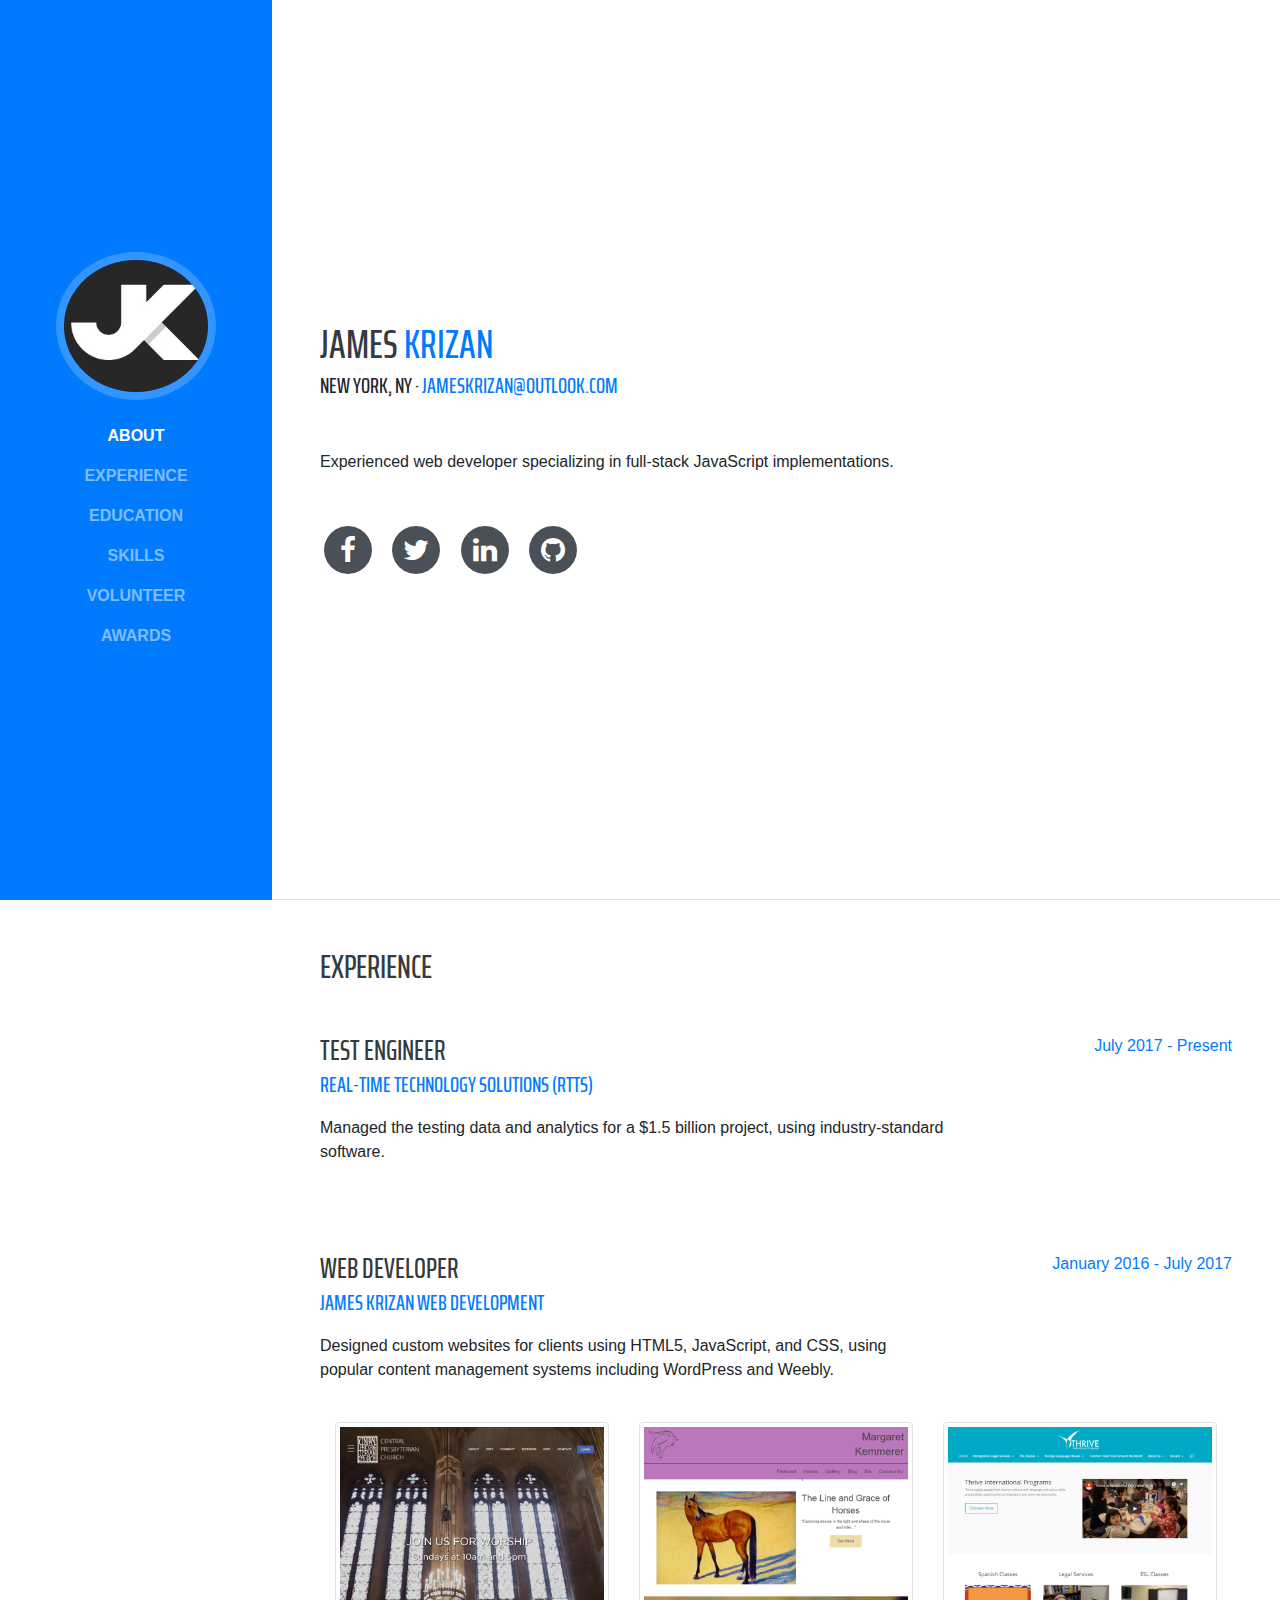
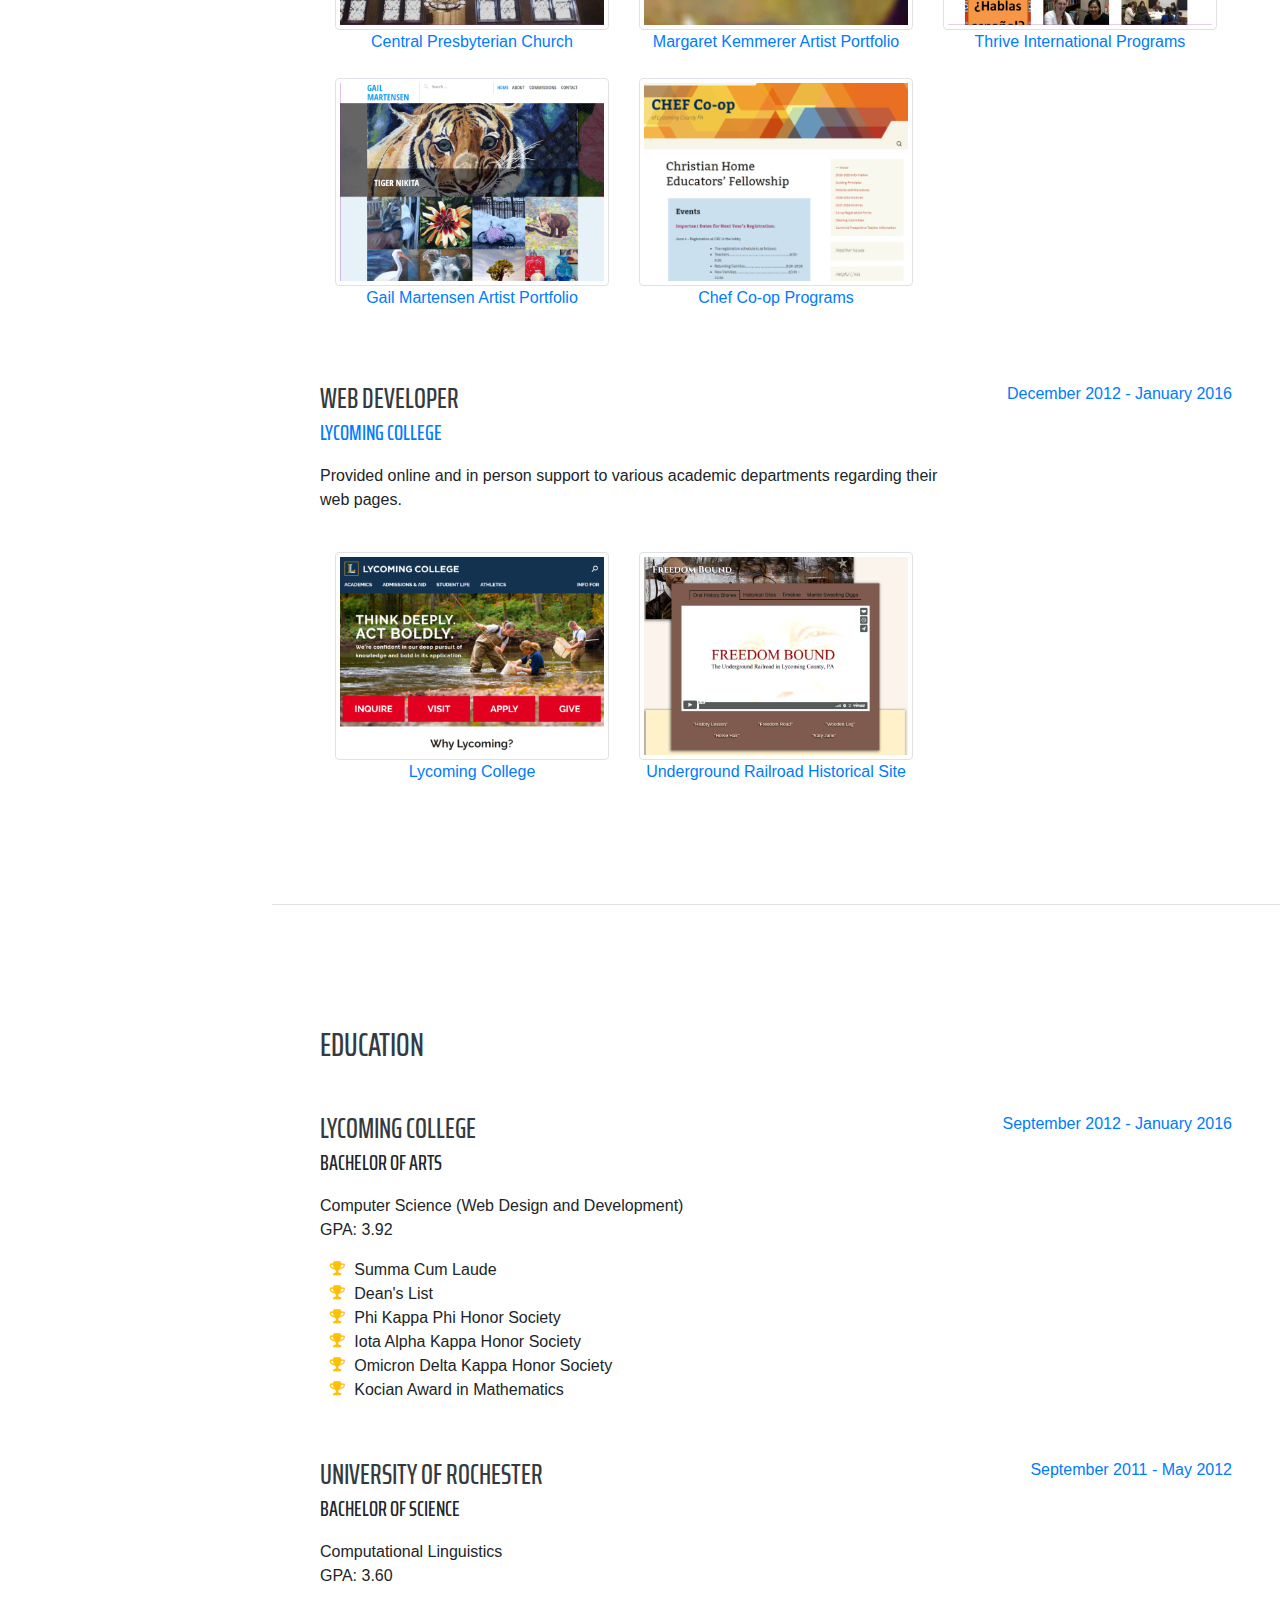
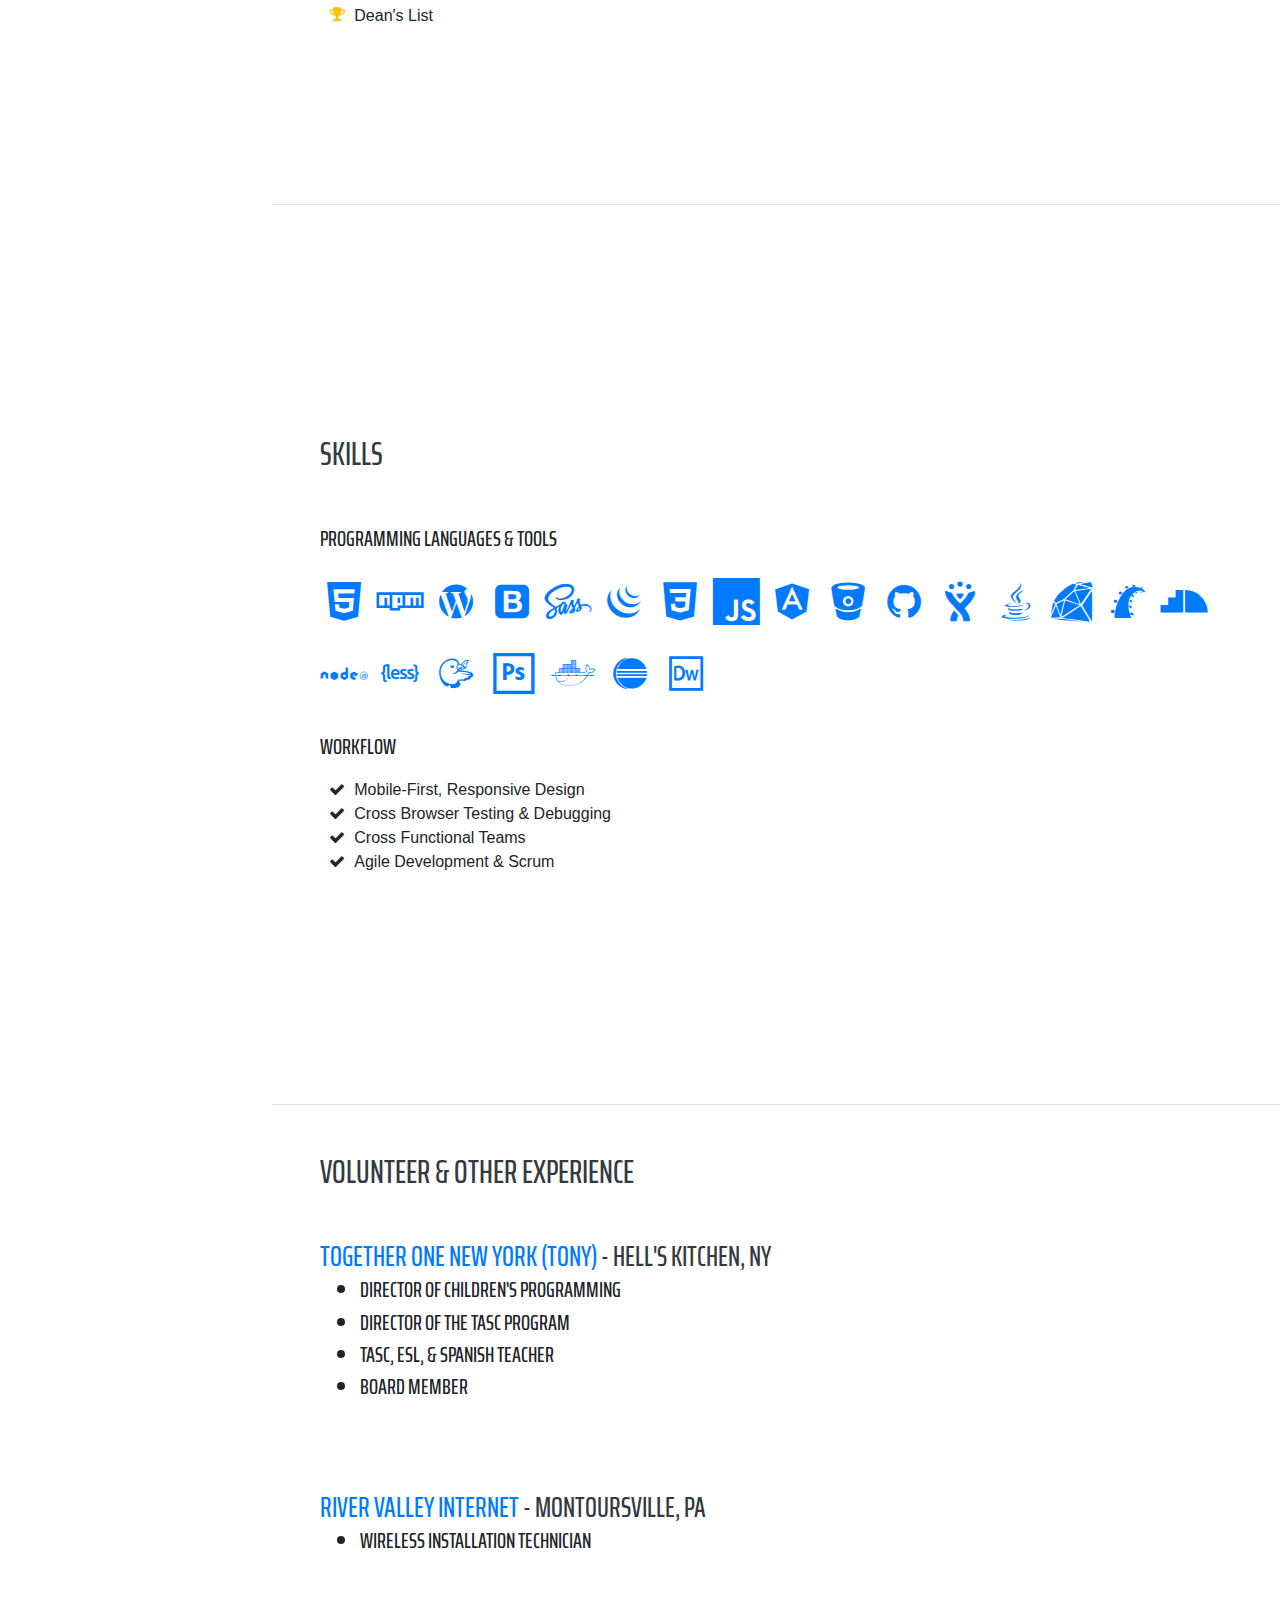
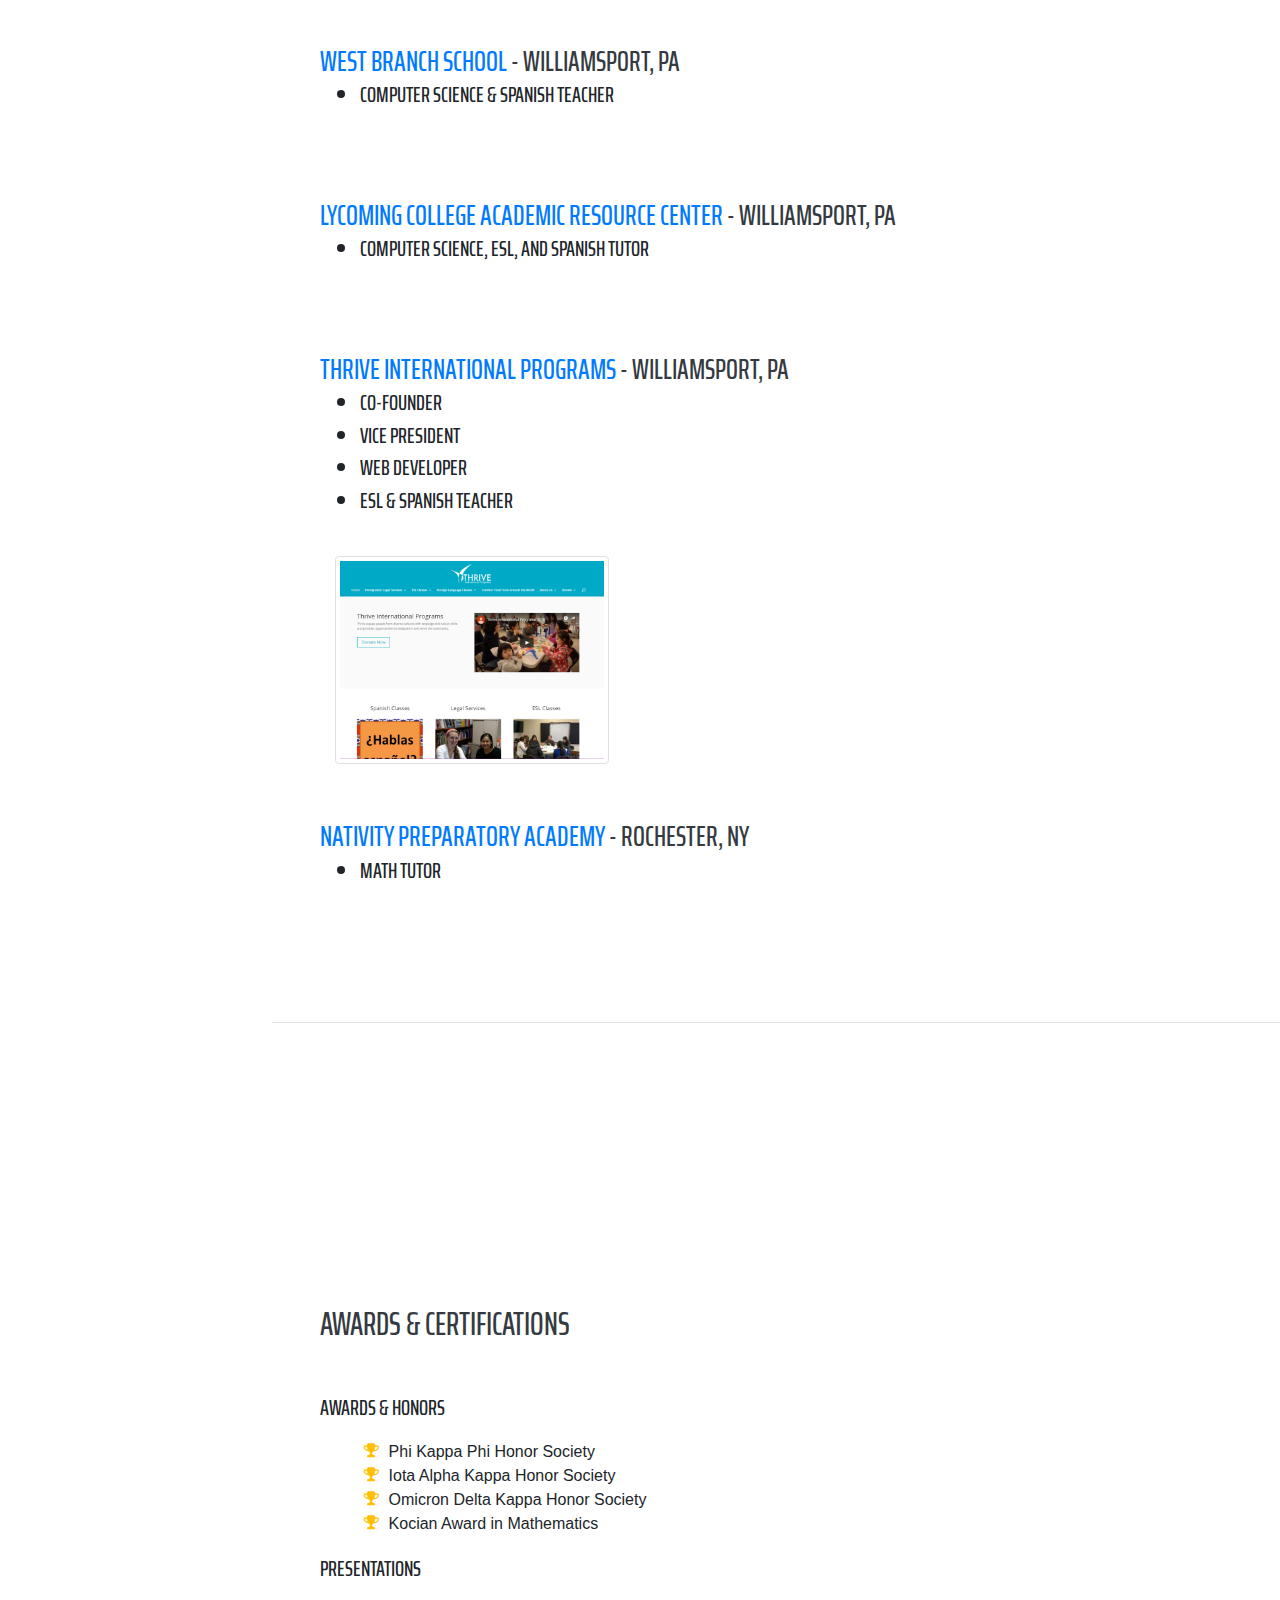
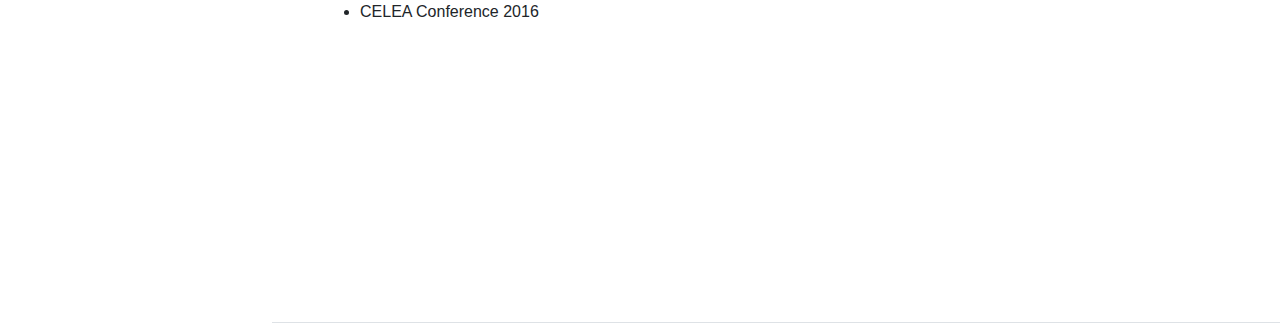
<file: index.html>
<!DOCTYPE html><html><head><meta charset=utf-8><meta name=viewport content="width=device-width,initial-scale=1"><link rel="shortcut icon" href=/static/favicon.ico><title>James Krizan || Full-Stack Web Developer</title><link href="https://fonts.googleapis.com/css?family=Saira+Extra+Condensed:100,200,300,400,500,600,700,800,900" rel=stylesheet><link href="https://fonts.googleapis.com/css?family=Open+Sans:300,300i,400,400i,600,600i,700,700i,800,800i" rel=stylesheet><link href=/static/css/app.5994dd04fe8fa7d2eb0772f18dfd0c9a.css rel=stylesheet></head><body><div id=app></div><script type=text/javascript src=/static/js/manifest.2ae2e69a05c33dfc65f8.js></script><script type=text/javascript src=/static/js/vendor.e0920fb9b944bed82462.js></script><script type=text/javascript src=/static/js/app.12134ea622c0608a4494.js></script></body></html>
</file>
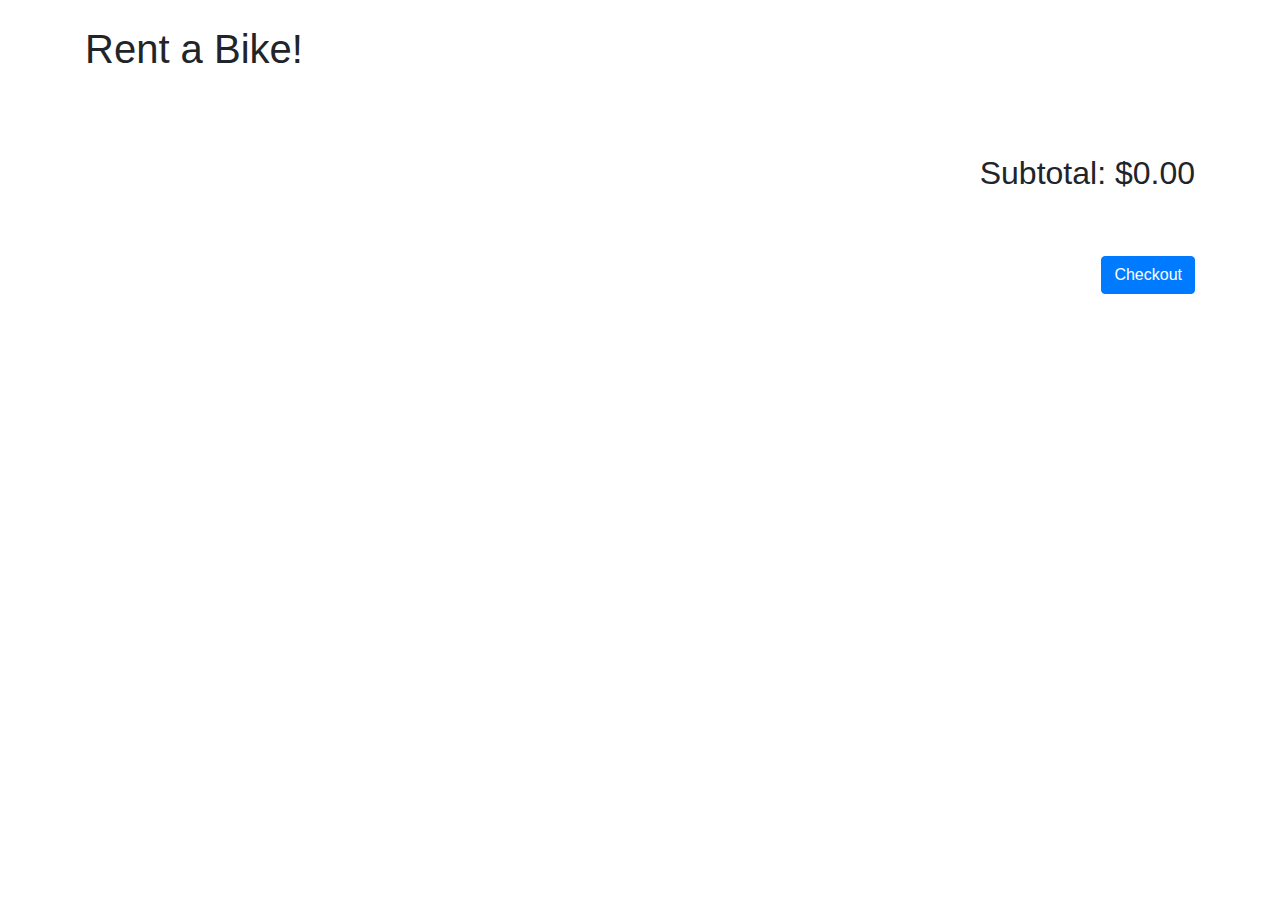
<file: bike-rentals/index.html>
<!DOCTYPE html>
<html lang="en">

<head>
    <meta charset="utf-8">
    <meta name="viewport" content="width=device-width, initial-scale=1">
    <title>Bike Rentals</title>
    <link rel="stylesheet" href="https://stackpath.bootstrapcdn.com/bootstrap/4.3.1/css/bootstrap.min.css">
    <link rel="stylesheet" href="style.css">
</head>

<body>
    <header id="header">
        <section class="container">
            <h1>Rent a Bike!</h1>
        </section>
    </header>
    <main>
        <section id="products" class="container">
        </section>
        <section id="cart" class="container">
            <article id="totals" class="row py-5 text-right">
                <section class="col">
                    <h2>Subtotal: <span id="cart-subtotal">0.00</span></h2>
                </section>
            </article>
            <article id="checkout" class="row my-2">
                <section class="col text-right">
                    <button class="btn btn-primary" onclick="checkOut()">Checkout</a>
                </section>
            </article>
        </section>
    </main>
    <footer>
        <section id="checkout-page" class="container" style="display: none;">
            <article class="row my-2 py-4">
                <section class="col">
                    <h1>Checkout</h1>
                </section>
                <section class="col text-right">
                    <a href="#header">↑ Change Order</a>
                </section>
                <section class="w-100">
                    <hr>
                </section>
                <section id="item-list" class="col"></section>
            </article>
            <article class="row py-5 text-right">
                <section class="col">
                    <p>Subtotal: <span id="checkout-subtotal">0.00</span></p>
                    <p>Tax (8.875%): <span id="checkout-tax">0.00</span></p>
                    <h2>Total: <span id="checkout-total">0.00</span></h2>
                </section>
            </article>
            <article class="row">
                <section class="col text-center">
                    <button class="btn btn-primary" onclick="confirmRental()">Submit</a>
                </section>
            </article>
        </section>
    </footer>

    <script src="https://code.jquery.com/jquery-3.3.1.min.js"></script>
    <script src="https://cdnjs.cloudflare.com/ajax/libs/popper.js/1.14.7/umd/popper.min.js"></script>
    <script src="https://stackpath.bootstrapcdn.com/bootstrap/4.3.1/js/bootstrap.min.js"></script>
    <script src="script.js"></script>
</body>

</html>
</file>
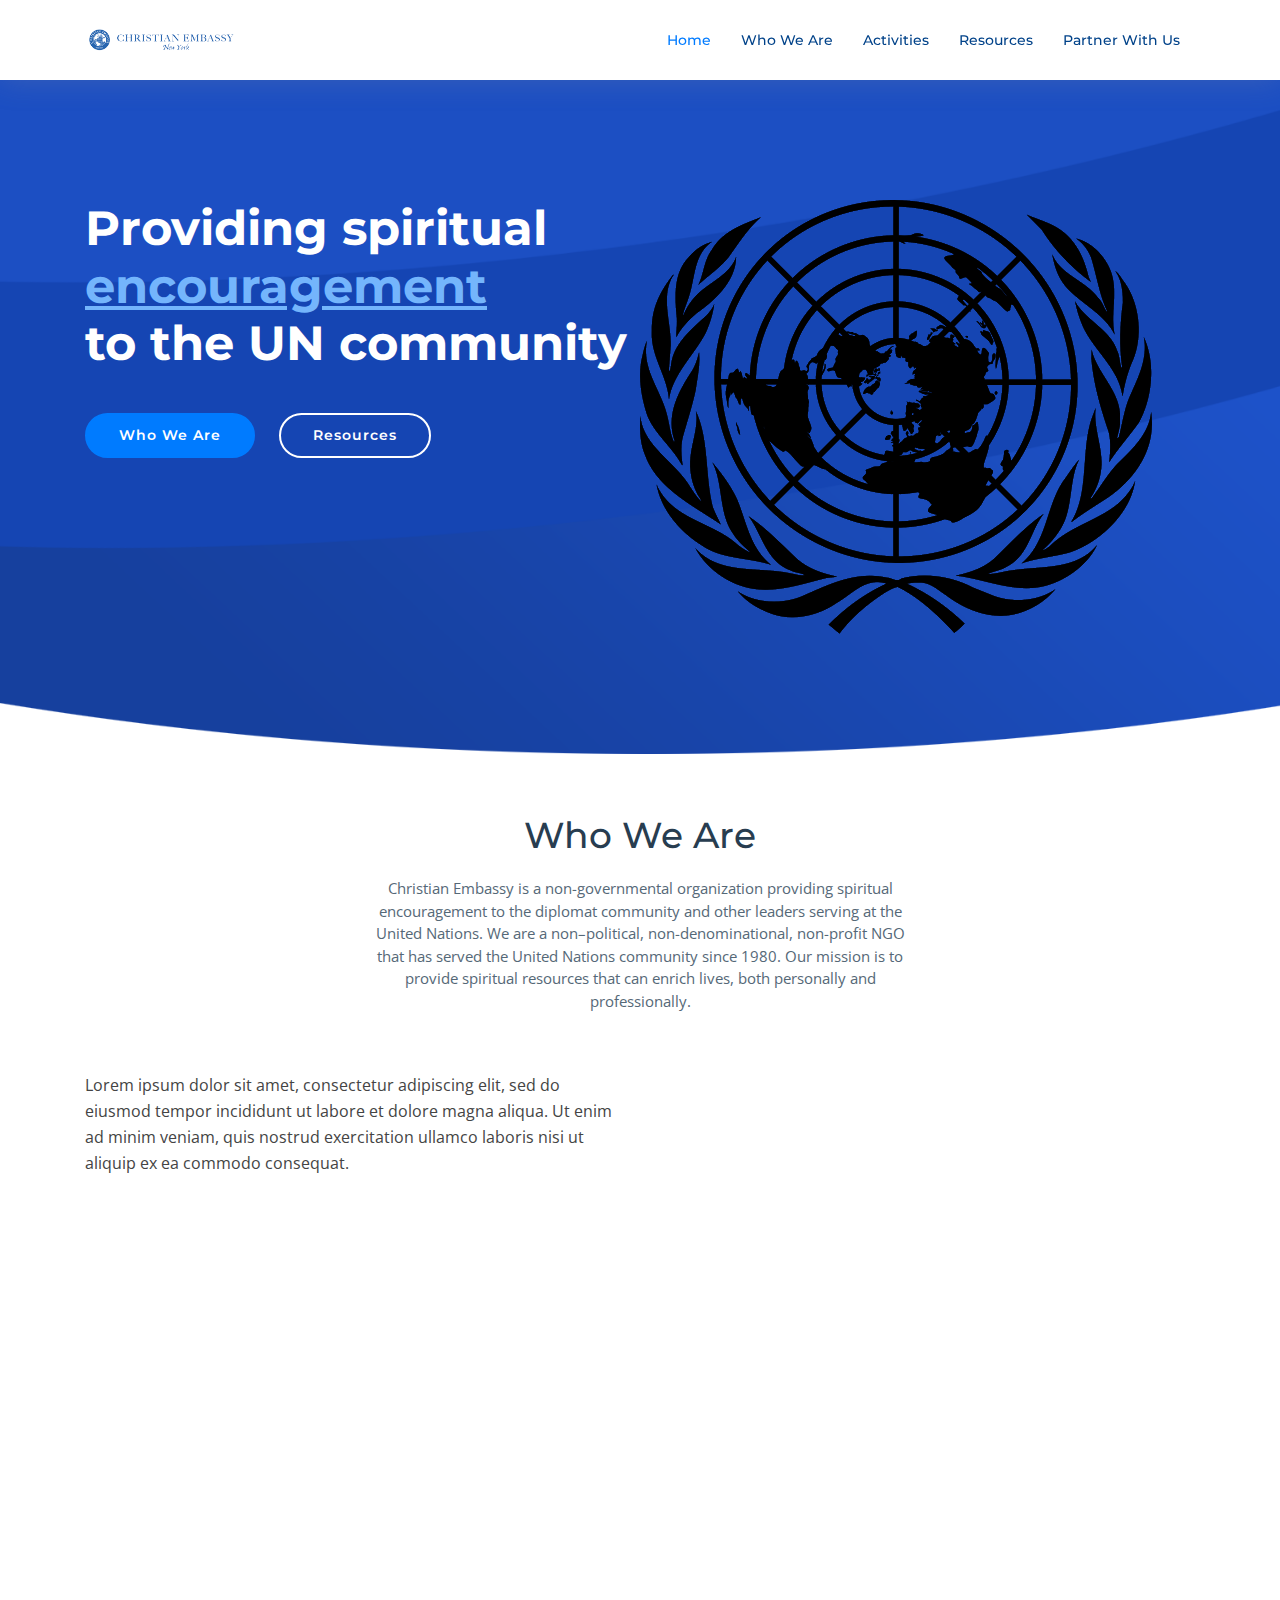
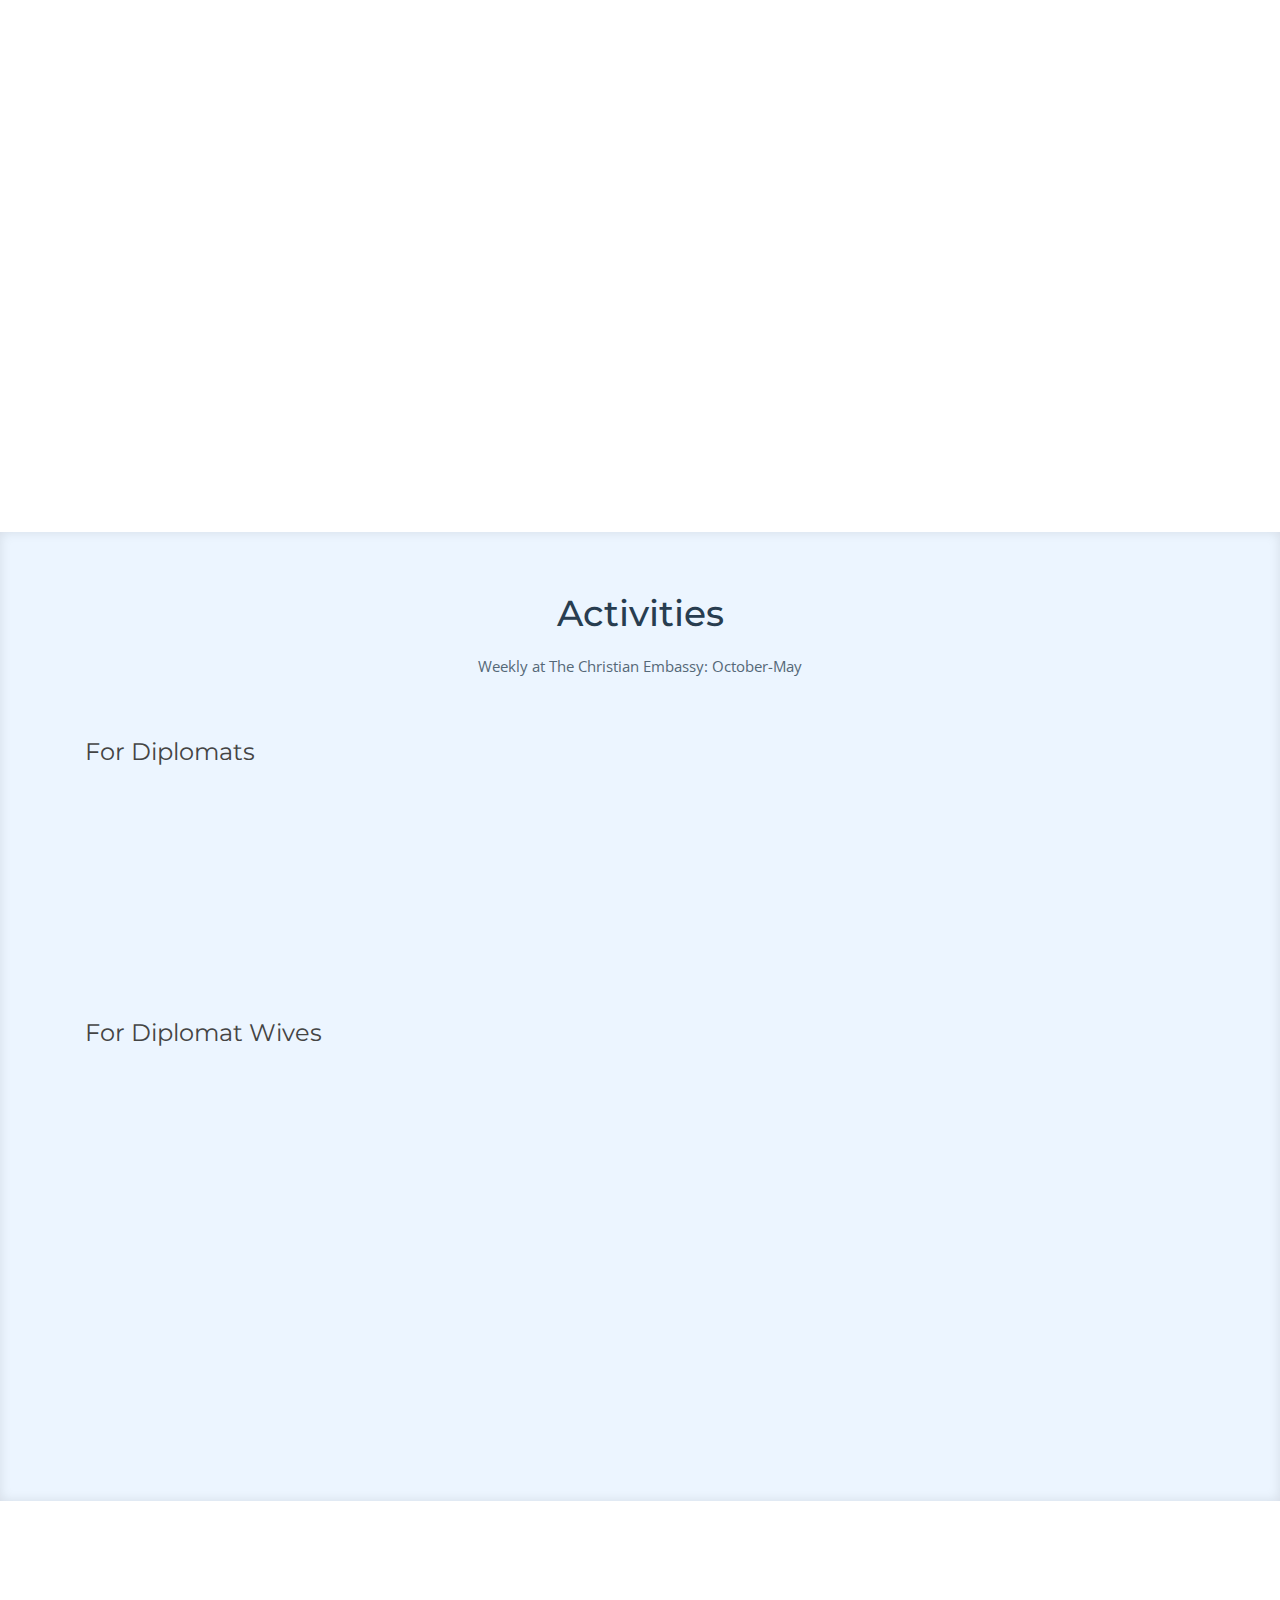
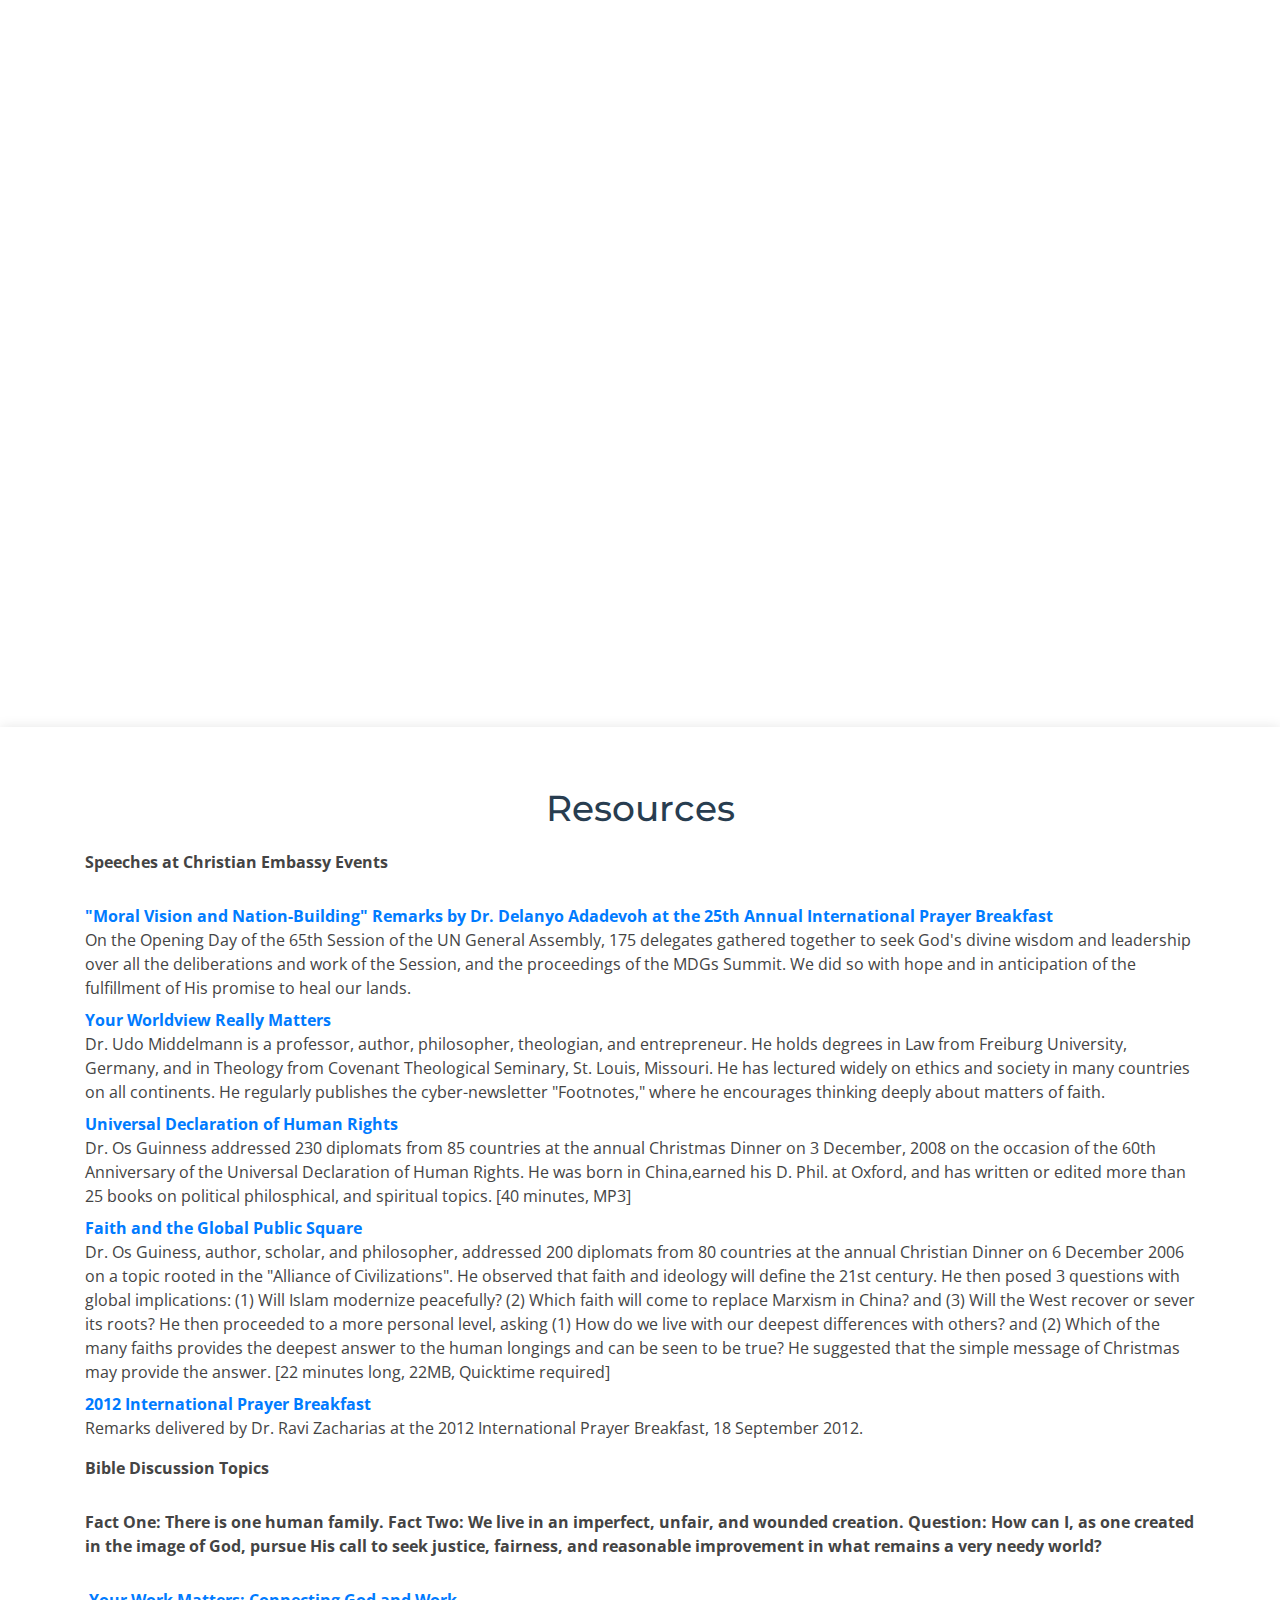
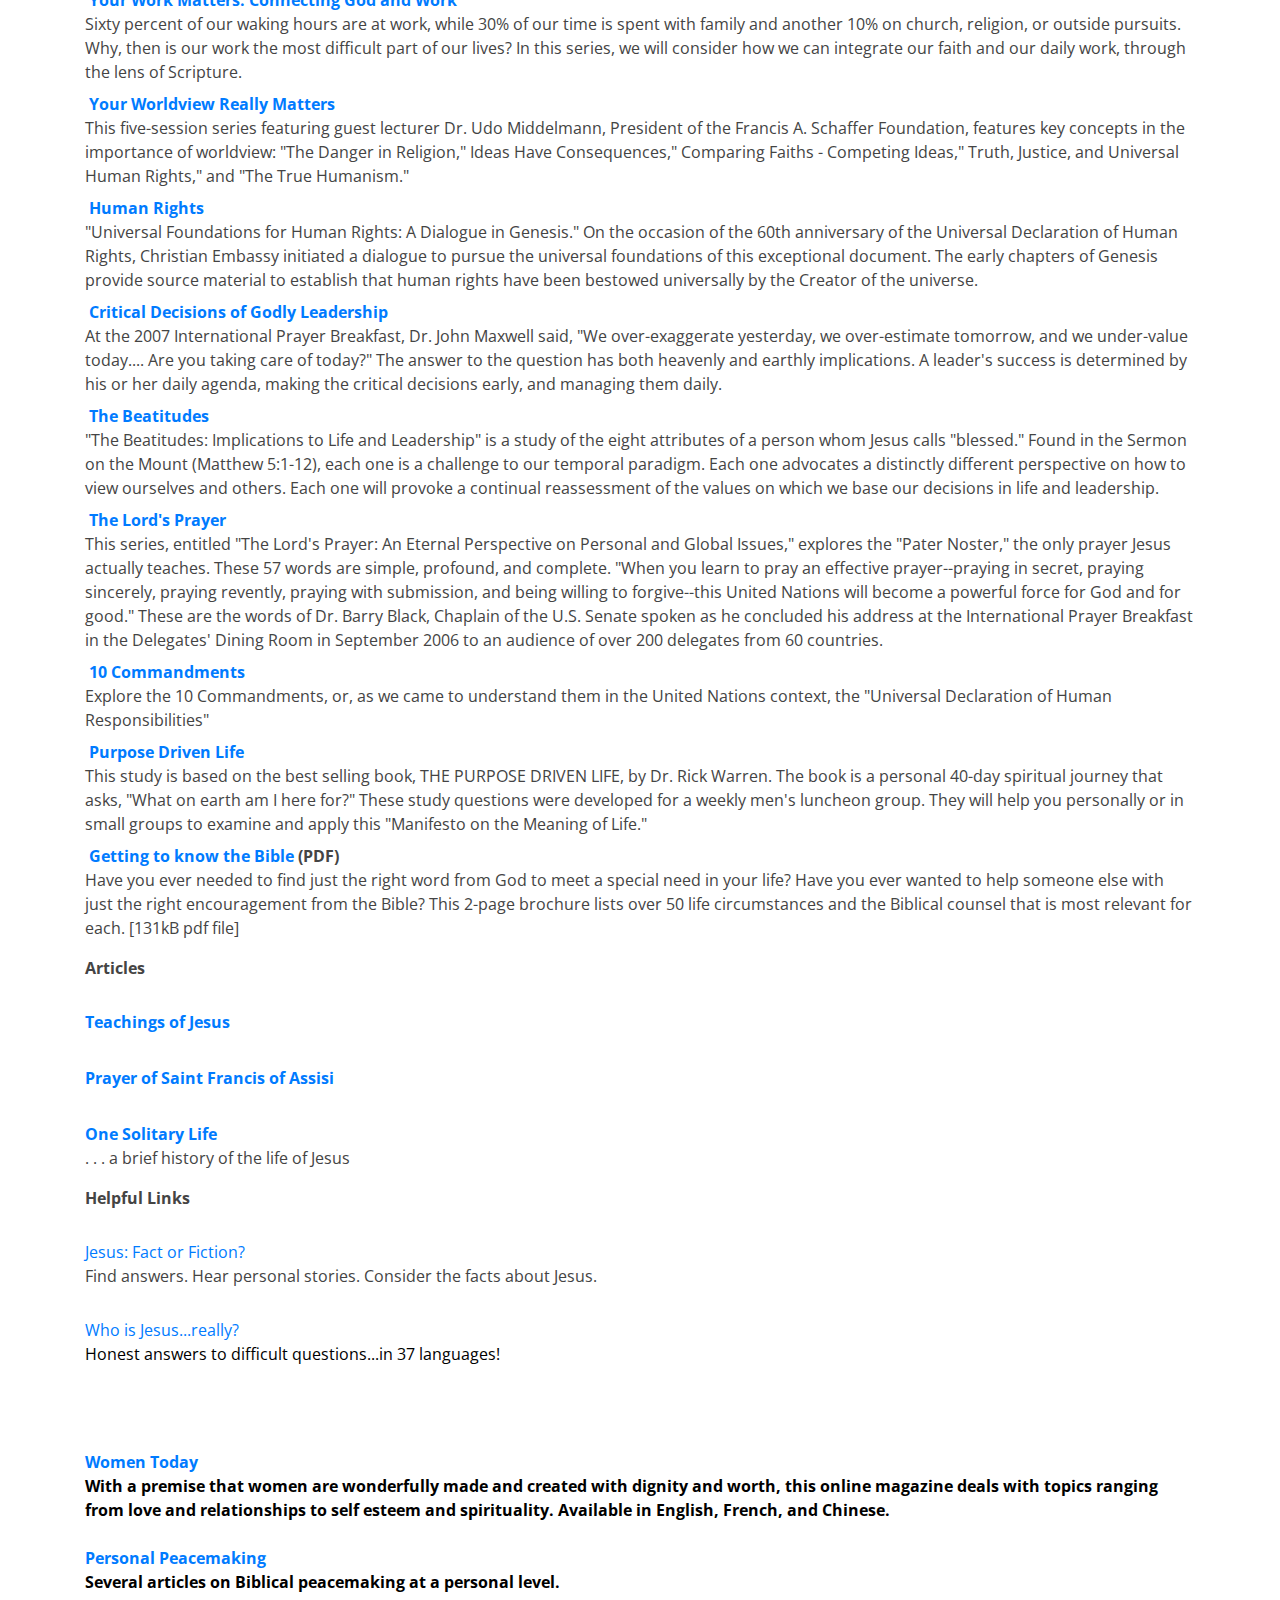
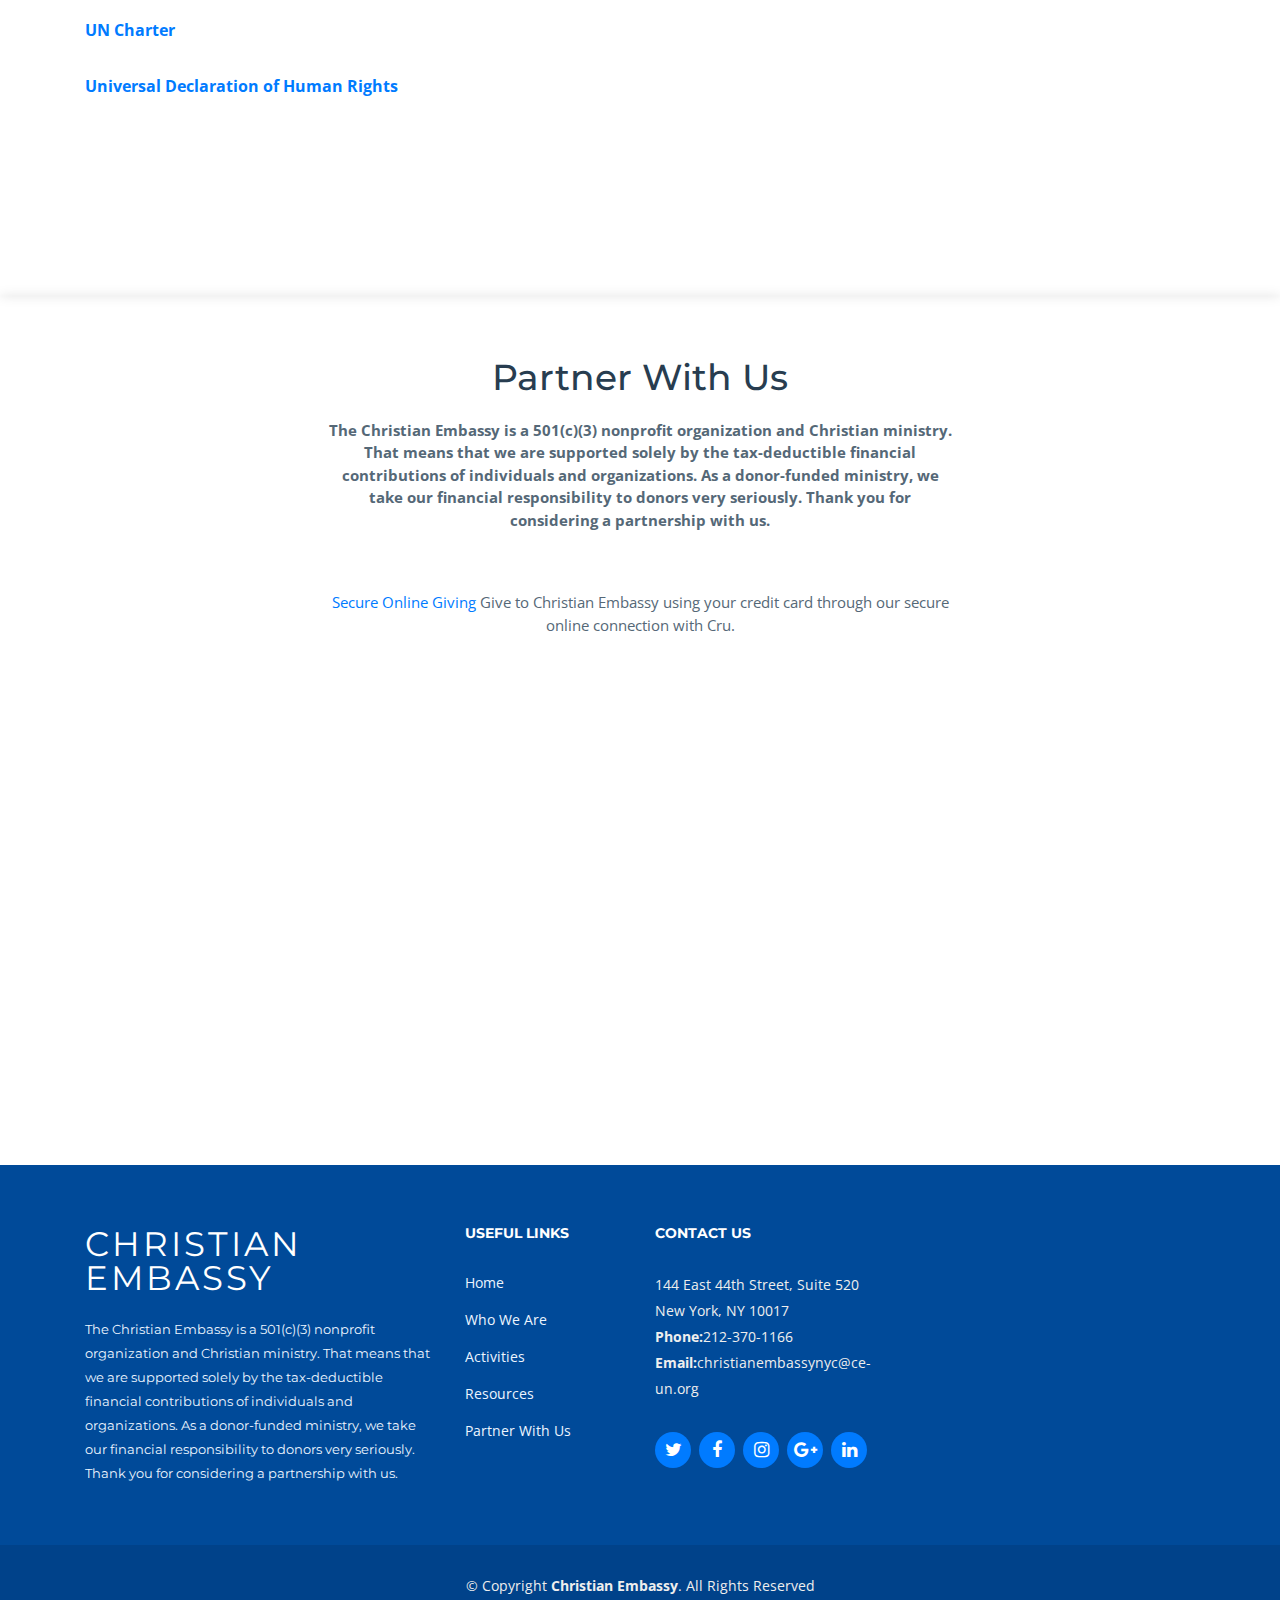
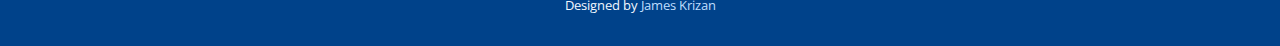
<file: christian-embassy/index.html>
<!DOCTYPE html>
<html lang="en">
<head>
  <meta charset="utf-8">
  <title>Christian Embassy New York</title>
  <meta content="width=device-width, initial-scale=1.0" name="viewport">
  <meta content="" name="keywords">
  <meta content="" name="description">

  <!-- Favicons -->
  <link href="img/favicon.png" rel="icon">
  <link href="img/favicon.png" rel="apple-touch-icon">

  <!-- Google Fonts -->
  <link href="https://fonts.googleapis.com/css?family=Open+Sans:300,300i,400,400i,700,700i|Montserrat:300,400,500,700" rel="stylesheet">

  <!-- Bootstrap CSS File -->
  <link href="lib/bootstrap/css/bootstrap.min.css" rel="stylesheet">

  <!-- Libraries CSS Files -->
  <link href="lib/font-awesome/css/font-awesome.min.css" rel="stylesheet">
  <link href="lib/animate/animate.min.css" rel="stylesheet">
  <link href="lib/ionicons/css/ionicons.min.css" rel="stylesheet">
  <link href="lib/owlcarousel/assets/owl.carousel.min.css" rel="stylesheet">
  <link href="lib/lightbox/css/lightbox.min.css" rel="stylesheet">

  <!-- Main Stylesheet File -->
  <link href="css/style.css" rel="stylesheet">

  <!-- =======================================================
    Theme Name: NewBiz
    Theme URL: https://bootstrapmade.com/newbiz-bootstrap-business-template/
    Author: BootstrapMade.com
    License: https://bootstrapmade.com/license/
  ======================================================= -->
</head>

<body>

  <!--==========================
  Header
  ============================-->
  <header id="header" class="fixed-top">
    <div class="container">

      <div class="logo float-left">
        <!-- Uncomment below if you prefer to use an image logo -->
        <!-- <h1 class="text-light"><a href="#header"><span>NewBiz</span></a></h1> -->
        <a href="#intro" class="scrollto"><img src="img/logo.png" alt="" class="img-fluid"></a>
      </div>

      <nav class="main-nav float-right d-none d-lg-block">
        <ul>
          <li class="active"><a href="#intro">Home</a></li>
          <li><a href="#about">Who We Are</a></li>
          <li><a href="#services">Activities</a></li>
          <li><a href="#portfolio">Resources</a></li>
          <li><a href="#contact">Partner With Us</a></li>
        </ul>
      </nav><!-- .main-nav -->
      
    </div>
  </header><!-- #header -->

  <!--==========================
    Intro Section
  ============================-->
  <section id="intro" class="clearfix">
    <div class="container">

      <div class="intro-img">
        <img src="img/UN_Logo.png" alt="" class="img-fluid">
      </div>

      <div class="intro-info">
          <h2>Providing spiritual<br><span>encouragement</span><br>to the UN community</h2>
        <div>
          <a href="#about" class="btn-get-started scrollto">Who We Are</a>
          <a href="#services" class="btn-services scrollto">Resources</a>
        </div>
      </div>

    </div>
  </section><!-- #intro -->

  <main id="main">

    <!--==========================
      About Us Section
    ============================-->
    <section id="about">
      <div class="container">

        <header class="section-header">
          <h3>Who We Are</h3>
          <p>Christian Embassy is a non-governmental organization providing spiritual encouragement to the diplomat community and other leaders serving at the United Nations. We are a non–political, non-denominational, non-profit NGO that has served the United Nations community since 1980. Our mission is to provide spiritual resources that can enrich lives, both personally and professionally.</p>
        </header>

        <div class="row about-container">

          <div class="col-lg-6 content order-lg-1 order-2">
            <p>
              Lorem ipsum dolor sit amet, consectetur adipiscing elit, sed do eiusmod tempor incididunt ut labore et dolore magna aliqua. Ut enim ad minim veniam, quis nostrud exercitation ullamco laboris nisi ut aliquip ex ea commodo consequat.
            </p>

            <div class="icon-box wow fadeInUp">
              <div class="icon"><i class="fa fa-shopping-bag"></i></div>
              <h4 class="title"><a href="">Brief History</a></h4>
                <p class="description">• 2000: Millennium Summit Prayer Breakfast, held at the Waldorf-Astoria Grand Ballroom, is attended by 350 dignitaries from around the world, including 16 Heads of State and Government and 100 Ambassadors.</p>
                <p class="description">• 1990: Christian Embassy is officially accredited as a Non-Governmental Organization at the United Nations.</p>
                <p class="description">• 1985: First annual International Prayer Breakfast takes place on the Opening Day of the General Assembly.</p>
                <p class="description">• 1980: Christian Embassy opened its United Nations office at 820 2nd Avenue.</p>
                <p class="description">• 1975: Christian Embassy started in Washington, DC.</p>
            </div>

            <div class="icon-box wow fadeInUp" data-wow-delay="0.2s">
                <div class="icon"><i class="fa fa-photo"></i></div>
                <h4 class="title"><a href="">Purpose</a></h4>
              <p class="description">We support the worthy goals of the United Nations to address the critical needs of the world. We also agree with Dr. Charles Malik, 13th President of the General Assembly, that personal and global peace, security, social justice, respect for human dignity and a high regard for women are affirmed in the teachings of Jesus and are anchored in a reverence for God. We facilitate opportunities for diplomats and their families to consider the relevance of God in personal and practical ways.</p>
            </div>

            <div class="icon-box wow fadeInUp" data-wow-delay="0.4s">
              <div class="icon"><i class="fa fa-bar-chart"></i></div>
              <h4 class="title"><a href="">Funding</a></h4>
              <p class="description">We receive no funding from any government agency or any single religious group. As a non-profit organization, we are funded by private citizens and many different churches who believe with us that the solution to current world issues is found through the transformation of peoples’ hearts as they find peace with God.</p>
            </div>

          </div>

          <div class="col-lg-6 background order-lg-2 order-1 wow fadeInUp">
            <img src="img/Team_Image.jpg" class="img-fluid" alt="" style="width:100%;">
          </div>
        </div>

      </div>
    </section><!-- #about -->

    <!--==========================
      Services Section
    ============================-->
    <section id="services" class="section-bg">
      <div class="container">

        <header class="section-header">
          <h3>Activities</h3>
          <p>Weekly at The Christian Embassy: October-May</p>
        </header>
          
          <h4>For Diplomats</h4>

        <div class="row">

          <div class="col-md-6 col-lg-5 offset-lg-1 wow bounceInUp" data-wow-duration="1.4s">
            <div class="box">
              <div class="icon"><i class="ion-ios-analytics-outline" style="color: #ff689b;"></i></div>
              <h4 class="title"><a href="">Thursday 1:15-2:45 pm </a></h4>
                <p class="description">• Stimulating, interactive Bible study relating Biblical principles to work, leadership and relationships</p>
              <p class="description">• Lunch is provided</p>
            </div>
          </div>
          <div class="col-md-6 col-lg-5 wow bounceInUp" data-wow-duration="1.4s">
            <div class="box">
              <div class="icon"><i class="ion-ios-bookmarks-outline" style="color: #e9bf06;"></i></div>
              <h4 class="title"><a href="">Friday 1:15-2:45 pm</a></h4>
                <p class="description">• Small group Bible study with lively discussion</p>
              <p class="description">• Men and women meet separately</p>
              <p class="description">• Lunch is provided</p>
            </div>
          </div>

            
          </div>
          <h4>For Diplomat Wives</h4>
          <div class="row">

          <div class="col-md-6 col-lg-5 offset-lg-1 wow bounceInUp" data-wow-duration="1.4s">
            <div class="box">
              <div class="icon"><i class="ion-ios-analytics-outline" style="color: #ff689b;"></i></div>
              <h4 class="title"><a href="">Tuesday, 10:30 am-12:30 </a></h4>
                <p class="description">• Making the most of your time in New York City: cross-cultural transition, American culture, New York City opportunities, personal development</p>
            </div>
          </div>
          <div class="col-md-6 col-lg-5 wow bounceInUp" data-wow-duration="1.4s">
            <div class="box">
              <div class="icon"><i class="ion-ios-bookmarks-outline" style="color: #e9bf06;"></i></div>
              <h4 class="title"><a href="">Wednesday, 10:30 am – 12:30 </a></h4>
                <p class="description">• Interactive Bible study and discussion</p>
            </div>
          </div>

          <div class="col-md-6 col-lg-5 offset-lg-1 wow bounceInUp" data-wow-duration="1.4s">
            <div class="box">
              <div class="icon"><i class="ion-ios-analytics-outline" style="color: #ff689b;"></i></div>
              <h4 class="title"><a href="">Thursday, 10:30am – 12:00 noon </a></h4>
                <p class="description">• Conversational English class to improve English fluency</p>
            </div>
          </div>

        </div>

      </div>
    </section><!-- #services -->

    <!--==========================
      Why Us Section
    ============================-->
    <section id="why-us" class="wow fadeIn">
      <div class="container">
        <header class="section-header">
          <h3>Annual Events</h3>
        </header>

        <div class="row row-eq-height justify-content-center">

          <div class="col-lg-4 mb-4">
            <div class="card wow bounceInUp">
                <i class="fa fa-diamond"></i>
              <div class="card-body">
                <h5 class="card-title">International Prayer Breakfast</h5>
                <p class="card-text">Deleniti optio et nisi dolorem debitis. Aliquam nobis est temporibus sunt ab inventore officiis aut voluptatibus.</p>
              </div>
            </div>
          </div>

          <div class="col-lg-4 mb-4">
            <div class="card wow bounceInUp">
                <i class="fa fa-language"></i>
              <div class="card-body">
                <h5 class="card-title">Voluptates dolores</h5>
                <p class="card-text">This event takes place in September on the morning of the opening of the U.N. General Assembly. Led by a Host Committee of Ambassadors and featuring a well-known speaker, it is a strong beginning to the U.N. fall season.</p>
              </div>
            </div>
          </div>

          <div class="col-lg-4 mb-4">
            <div class="card wow bounceInUp">
                <i class="fa fa-object-group"></i>
              <div class="card-body">
                <h5 class="card-title">Christmas Dinner</h5>
                <p class="card-text">In early December, this event provides a meaningful way for the diplomatic community to celebrate the Christmas season.</p>
              </div>
            </div>
          </div>

          <div class="col-lg-4 mb-4">
            <div class="card wow bounceInUp">
                <i class="fa fa-diamond"></i>
              <div class="card-body">
                <h5 class="card-title">Other Activities</h5>
                <p class="card-text">Occasionally we arrange events for diplomats around special occasions (International Women’s Day, Maundy Thursday, etc.). We also host Friendship Teas and excursions for diplomat wives.</p>
              </div>
            </div>
          </div>

        </div>
      </div>
    </section>

    <!--==========================
      Portfolio Section
    ============================-->
    <section id="portfolio" class="clearfix">
      <div class="container">

        <header class="section-header">
          <h3 class="section-title">Resources</h3>
        </header>
<table width="100%" cellspacing="0" cellpadding="0" border="0">
          <tbody><tr>
            <!-- BEGIN PLONE MAGIC -->
            <td id="content-text-cell">

              
                <div class="">

                  

                  <a name="documentContent"></a>

        
    
        <div class="plain">
        	
            <p><strong>Speeches at Christian Embassy Events</strong></p> <dl>     <dt><a href="../speeches/Moral-Vision-and-Nation-Building-file.2010-10-15.5291113272.mp3" target="">"Moral Vision and Nation-Building" Remarks by Dr. Delanyo Adadevoh at the 25th Annual International Prayer Breakfast</a></dt>     <dd>On the Opening Day of the 65th Session of the UN  General Assembly, 175 delegates gathered together to seek God's divine  wisdom and leadership over all the deliberations and work of the  Session, and the proceedings of the MDGs Summit. We did so with hope and  in anticipation of the fulfillment of His promise to heal our lands.</dd>     <dt><a href="../speeches/Your-Worldview-Really-Matters-file.2009-10-08.8409352273.mp3" target="">Your Worldview Really Matters</a></dt>     <dd>Dr. Udo Middelmann is a professor, author,  philosopher, theologian, and entrepreneur. He holds degrees in Law from   Freiburg University, Germany, and in Theology from Covenant Theological  Seminary, St. Louis, Missouri. He has lectured widely on ethics and  society in many countries on all continents. He regularly publishes the  cyber-newsletter "Footnotes," where he encourages thinking deeply about  matters of faith.</dd>     <dt><a href="../speeches/Universal-Declaration-of-Human-Rights-file.2008-12-05.8735606703.mp3" target="">Universal Declaration of Human Rights</a></dt>     <dd>Dr. Os Guinness addressed 230 diplomats from 85  countries at the annual Christmas Dinner on 3 December, 2008  on the  occasion of the 60th Anniversary of the Universal Declaration of Human  Rights. He was born in China,earned his D. Phil. at Oxford, and has  written or edited more than 25 books on political philosphical, and  spiritual topics. [40 minutes, MP3]</dd>     <dt><a href="../speeches/Faith-and-the-Public-Square-file.2007-02-21.3652493017.mp3" target="">Faith and the Global Public Square</a></dt>     <dd>Dr. Os Guiness, author, scholar, and philosopher,  addressed 200 diplomats from 80 countries at the annual Christian Dinner  on 6 December 2006 on a topic rooted in the "Alliance of  Civilizations". He observed that faith and ideology will define the 21st  century. He then posed 3 questions with global implications: (1) Will  Islam modernize peacefully? (2) Which faith will come to replace Marxism  in China? and (3) Will the West recover or sever its roots?   He then proceeded to a more personal level, asking (1) How do we live  with our deepest differences with others? and (2) Which of the many  faiths provides the deepest answer to the human longings and can be seen  to be true? He suggested that the simple message of Christmas may  provide the answer. [22 minutes long, 22MB, Quicktime required]</dd>     <dt><a href="../speeches/2012-International-Prayer-Breakfast-file.2012-11-12.0979617561.pdf" target="">2012 International Prayer Breakfast</a></dt>     <dd>Remarks delivered by Dr. Ravi Zacharias at the 2012 International Prayer Breakfast, 18 September 2012.</dd> </dl> <p><strong>Bible Discussion Topics</strong></p> <p><b>Fact One:  	There is one human family. Fact Two:	We live in an imperfect, unfair, and wounded creation. Question:	How can I, as one created in the image of God, pursue His call  to seek justice, fairness, and reasonable improvement in what remains a  very needy world?</b></p> <dl>     <dt><a href="http://www.christianembassyun.org/bible_study/folder.2010-02-12.5737414405/">&nbsp;</a><a target="" href="../bible-studies/index-2010-02-12.htm">Your Work Matters:  Connecting God and Work</a>                                                                       </dt>     <dd>                                           Sixty percent of our waking hours are at work, while  30% of our time is spent with family and another 10% on church,  religion, or outside pursuits.  Why, then is our work the most difficult  part of our lives?  In this series, we will consider how we can  integrate our faith and our daily work, through the lens of Scripture.          </dd>     <dt><a href="http://www.christianembassyun.org/bible_study/folder.2009-10-12.1054925230/">&nbsp;</a><a target="" href="../bible-studies/index-2009-10-12.htm">Your Worldview Really Matters</a>                                                                       </dt>     <dd>                                           This five-session series featuring guest lecturer  Dr. Udo Middelmann, President of the Francis A. Schaffer Foundation,  features key concepts in the importance of worldview: "The Danger in  Religion," Ideas Have Consequences," Comparing Faiths - Competing  Ideas," Truth, Justice, and Universal Human Rights," and "The True  Humanism."          </dd>     <dt><a href="http://www.christianembassyun.org/bible_study/folder.2008-10-17.9189268158/">&nbsp;</a><a target="" href="../bible-studies/index-2008-10-17.htm">Human Rights</a>                                                                       </dt>     <dd>                                           "Universal Foundations for Human Rights: A Dialogue  in Genesis." On the occasion of the 60th anniversary of the Universal  Declaration of Human Rights, Christian Embassy initiated a dialogue to  pursue the universal foundations of this exceptional document. The early  chapters of Genesis provide source material to establish that human  rights have been bestowed universally by the Creator of the universe.          </dd>     <dt><a href="http://www.christianembassyun.org/bible_study/folder.2007-11-09.4126384970/">&nbsp;</a><a target="" href="../bible-studies/index-2007-11-09.htm">Critical Decisions of Godly Leadership</a>                                                                       </dt>     <dd>                                           At the 2007 International Prayer Breakfast, Dr. John  Maxwell said, "We over-exaggerate yesterday, we over-estimate tomorrow,  and we under-value today.... Are you taking care of today?" The answer  to the question has both heavenly and earthly implications. A leader's  success is determined by his or her daily agenda, making the critical  decisions early, and managing them daily.          </dd>     <dt><a href="http://www.christianembassyun.org/bible_study/folder.2007-01-31.9729603417/">&nbsp;</a><a target="" href="../bible-studies/index-2007-01-31.htm">The Beatitudes</a>                                                                       </dt>     <dd>                                           "The Beatitudes: Implications to Life and  Leadership" is a study of the eight attributes of a person whom Jesus  calls "blessed." Found in the Sermon on the Mount (Matthew 5:1-12), each  one is a challenge to our temporal paradigm. Each one advocates a  distinctly different perspective on how to view ourselves and others.  Each one will provoke a continual reassessment of the values on which we  base our decisions in life and leadership.          </dd>     <dt><a href="http://www.christianembassyun.org/bible_study/folder.2006-10-26.8570995555/">&nbsp;</a><a target="" href="../bible-studies/index-2006-10-26.htm">The Lord's Prayer</a>                                                                       </dt>     <dd>                                           This series, entitled "The Lord's Prayer: An Eternal  Perspective on Personal and Global Issues," explores the "Pater  Noster," the only prayer Jesus actually teaches. These 57 words are  simple, profound, and complete. "When you learn to pray an effective  prayer--praying in secret, praying sincerely, praying revently, praying  with submission, and being willing to forgive--this United Nations will  become a powerful force for God and for good." These are the words of  Dr. Barry Black, Chaplain of the U.S. Senate spoken as he concluded his  address at the International Prayer Breakfast in the Delegates' Dining  Room in September 2006 to an audience of over 200 delegates from 60  countries.          </dd>     <dt><a href="http://www.christianembassyun.org/bible_study/folder.2006-03-10.3476984145/">&nbsp;</a><a target="" href="../bible-studies/index-10-commandments-2006-03-10.htm">10 Commandments</a>                                                                       </dt>     <dd>                                           Explore the 10 Commandments, or, as we came to understand them in the United Nations context,     the "Universal Declaration of Human Responsibilities"          </dd>     <dt><a href="http://www.christianembassyun.org/bible_study/folder.2006-03-10.4488466363/">&nbsp;</a><a target="" href="../bible-studies/index-purpose-driven-life-2006-03-10.htm">Purpose Driven Life</a>                                                                       </dt>     <dd>                                           This study is based on the best selling book, THE  PURPOSE DRIVEN LIFE, by Dr. Rick Warren. The book is a personal 40-day  spiritual journey that asks, "What on earth am I here for?" These study  questions were developed for a weekly men's luncheon group. They will  help you personally or in small groups to examine and apply this  "Manifesto on the Meaning of Life."          </dd>     <dt><a href="http://www.christianembassyun.org/bible_study/file.2006-04-13.2265991513">&nbsp;</a><a target="" href="../bible-studies/getting-to-know-the-bible-2006-04-13.pdf">Getting to know the Bible</a>&nbsp;(PDF)</dt>     <dd>                                           Have you ever needed to find just the right word  from God to meet a special need in your life? Have you ever wanted to  help someone else with just the right encouragement from the Bible? This  2-page brochure lists over 50 life circumstances and the Biblical  counsel that is most relevant for each. [131kB pdf file]          </dd> </dl> <p><strong>Articles</strong></p> <dl>     <dt><a href="ce-teachings-of-jesus-htm.html" target="">Teachings of Jesus</a>                                                                       </dt>     <dd>                                               &nbsp;                                                              </dd>     <dt><a href="prayer-of-assisi/index.htm">Prayer of Saint Francis of Assisi</a>                                   </dt>     <dd>                                               &nbsp;                                                              </dd>     <dt><a href="one-solitary-life/index.htm">One Solitary Life</a>                                                                       </dt>     <dd>                                           . . . a brief history of the life of Jesus                  </dd> </dl> <p><strong>Helpful Links</strong></p> <p><a class="link-plain" href="http://www.jesusfactorfiction.com">Jesus: Fact or Fiction?<br> </a>Find answers. Hear personal stories. Consider the facts about Jesus.&nbsp;</p> <p><a class="link-plain" href="http://www.whoisjesus-really.com/">Who is Jesus...really?<br> <span style="color: black;">Honest answers to difficult questions...in 37 languages!</span></a>&nbsp;&nbsp;</p> <p>&nbsp;</p><p></p><dt><a class="link-plain" href="http://www.womentodaymagazine.com">Women Today<br> <span style="color: black;">With a premise that women are wonderfully made and  created with dignity and worth, this online magazine deals with topics  ranging from love and relationships to self esteem and spirituality.  Available in English, French, and Chinese.</span><br> </a></dt> <dt><a class="link-plain" href="http://www.peacemaker.net/site/c.aqKFLTOBIpH/b.958165/k.FE75/Personal_Peacemaking.htm"><br> Personal Peacemaking<br> <span style="color: black;">Several articles on Biblical peacemaking at a personal level.</span><br> </a></dt> <dt><a class="link-plain" href="http://www.un.org/en/documents/charter/index.shtml"><br> UN Charter</a>                                   </dt> <dd>                                               &nbsp;                                                              </dd> <dt><a class="link-plain" href="http://www.un.org/Overview/rights.html">Universal Declaration of Human Rights</a>&nbsp;</dt><p></p><p>&nbsp;</p> <p>&nbsp;</p>

        </div>

<!--
        <div metal:use-macro="here/document_byline/macros/byline">
          Get the byline - contains details about author and modification date.
        </div>
-->

    


                  
                    <div class="discussion">

    

</div>
                  

                </div>

              
            </td>
            
              
                
              
            
          </tr>
        </tbody></table>


      </div>
    </section><!-- #portfolio -->

    <!--==========================
      Contact Section
    ============================-->
    <section id="contact">
      <div class="container-fluid">

        <div class="section-header">
            <h3>Partner With Us</h3>
        	
            <p><strong>The Christian Embassy is a 501(c)(3) nonprofit  organization and Christian ministry.  That means that we are supported  solely by the tax-deductible financial contributions of individuals and  organizations. As a donor-funded ministry, we take our financial  responsibility to donors very seriously.  Thank you for considering a  partnership with us.</strong></p>
            <p><a href="https://give.cru.org/2277989">Secure Online Giving</a> Give to Christian Embassy using your credit card through our secure online connection with Cru.</p> 
            
        </div>

        <div class="row wow fadeInUp">

          <div class="col-lg-6">
            <div class="map mb-4 mb-lg-0">
              <iframe src="https://www.google.com/maps/embed?pb=!1m18!1m12!1m3!1d12090.390279813057!2d-73.97676919612893!3d40.74887984319345!2m3!1f0!2f0!3f0!3m2!1i1024!2i768!4f13.1!3m3!1m2!1s0x89c2591ce0874d11%3A0xc5fae28bdd3df635!2sUnited%20Nations%20Headquarters!5e0!3m2!1sen!2sus!4v1581371501531!5m2!1sen!2sus" frameborder="0" style="border:0; width: 100%; height: 312px;" allowfullscreen></iframe>
            </div>
          </div>

          <div class="col-lg-6">
            <div class="row">
              <div class="col-md-5 info">
                <i class="ion-ios-location-outline"></i>
                <p>144 East 44th Street, Suite 520 • New York, NY 10017</p>
              </div>
              <div class="col-md-4 info">
                <i class="ion-ios-email-outline"></i>
                <p>christianembassynyc@ce-un.org</p>
              </div>
              <div class="col-md-3 info">
                <i class="ion-ios-telephone-outline"></i>
                <p>212-370-1166</p>
              </div>
            </div>

            <div class="form">
              <div id="sendmessage">Your message has been sent. Thank you!</div>
              <div id="errormessage"></div>
              <form action="" method="post" role="form" class="contactForm">
                <div class="form-row">
                  <div class="form-group col-lg-6">
                    <input type="text" name="name" class="form-control" id="name" placeholder="Your Name" data-rule="minlen:4" data-msg="Please enter at least 4 chars" />
                    <div class="validation"></div>
                  </div>
                  <div class="form-group col-lg-6">
                    <input type="email" class="form-control" name="email" id="email" placeholder="Your Email" data-rule="email" data-msg="Please enter a valid email" />
                    <div class="validation"></div>
                  </div>
                </div>
                <div class="form-group">
                  <input type="text" class="form-control" name="subject" id="subject" placeholder="Subject" data-rule="minlen:4" data-msg="Please enter at least 8 chars of subject" />
                  <div class="validation"></div>
                </div>
                <div class="form-group">
                  <textarea class="form-control" name="message" rows="5" data-rule="required" data-msg="Please write something for us" placeholder="Message"></textarea>
                  <div class="validation"></div>
                </div>
                <div class="text-center"><button type="submit" title="Send Message">Send Message</button></div>
              </form>
            </div>
          </div>

        </div>

      </div>
    </section><!-- #contact -->

  </main>

  <!--==========================
    Footer
  ============================-->
  <footer id="footer">
    <div class="footer-top">
      <div class="container">
        <div class="row">

          <div class="col-lg-4 col-md-6 footer-info">
            <h3>Christian Embassy</h3>
            <p>The Christian Embassy is a 501(c)(3) nonprofit organization and Christian ministry. That means that we are supported solely by the tax-deductible financial contributions of individuals and organizations. As a donor-funded ministry, we take our financial responsibility to donors very seriously. Thank you for considering a partnership with us.</p>
          </div>

          <div class="col-lg-2 col-md-6 footer-links">
            <h4>Useful Links</h4>
            <ul>
              <li><a href="#">Home</a></li>
              <li><a href="#">Who We Are</a></li>
              <li><a href="#">Activities</a></li>
              <li><a href="#">Resources</a></li>
              <li><a href="#">Partner With Us</a></li>
            </ul>
          </div>

          <div class="col-lg-3 col-md-6 footer-contact">
            <h4>Contact Us</h4>
            <p>
              144 East 44th Street, Suite 520<br>
              New York, NY 10017<br>
              <strong>Phone:</strong>212-370-1166<br>
              <strong>Email:</strong>christianembassynyc@ce-un.org<br>
            </p>

            <div class="social-links">
              <a href="#" class="twitter"><i class="fa fa-twitter"></i></a>
              <a href="#" class="facebook"><i class="fa fa-facebook"></i></a>
              <a href="#" class="instagram"><i class="fa fa-instagram"></i></a>
              <a href="#" class="google-plus"><i class="fa fa-google-plus"></i></a>
              <a href="#" class="linkedin"><i class="fa fa-linkedin"></i></a>
            </div>

          </div>

        </div>
      </div>
    </div>

    <div class="container">
      <div class="copyright">
        &copy; Copyright <strong>Christian Embassy</strong>. All Rights Reserved
      </div>
      <div class="credits">
        <!--
          All the links in the footer should remain intact.
          You can delete the links only if you purchased the pro version.
          Licensing information: https://bootstrapmade.com/license/
          Purchase the pro version with working PHP/AJAX contact form: https://bootstrapmade.com/buy/?theme=NewBiz
        -->
        Designed by <a href="https://jameskrizan.com/">James Krizan</a>
      </div>
    </div>
  </footer><!-- #footer -->

  <a href="#" class="back-to-top"><i class="fa fa-chevron-up"></i></a>
  <!-- Uncomment below i you want to use a preloader -->
  <!-- <div id="preloader"></div> -->

  <!-- JavaScript Libraries -->
  <script src="lib/jquery/jquery.min.js"></script>
  <script src="lib/jquery/jquery-migrate.min.js"></script>
  <script src="lib/bootstrap/js/bootstrap.bundle.min.js"></script>
  <script src="lib/easing/easing.min.js"></script>
  <script src="lib/mobile-nav/mobile-nav.js"></script>
  <script src="lib/wow/wow.min.js"></script>
  <script src="lib/waypoints/waypoints.min.js"></script>
  <script src="lib/counterup/counterup.min.js"></script>
  <script src="lib/owlcarousel/owl.carousel.min.js"></script>
  <script src="lib/isotope/isotope.pkgd.min.js"></script>
  <script src="lib/lightbox/js/lightbox.min.js"></script>
  <!-- Contact Form JavaScript File -->
  <script src="contactform/contactform.js"></script>

  <!-- Template Main Javascript File -->
  <script src="js/main.js"></script>

</body>
</html>
</file>
<file: bike-rentals/style.css>
header {
    padding: 25px;
}

img {
    max-width: 100%;
}

.item-price::before,
.item-total::before,
#cart-subtotal::before,
#checkout-subtotal::before,
#checkout-tax::before,
#checkout-total::before {
    content: "$";
}

.quantity-add:hover,
.quantity-subtract:hover {
    cursor: pointer;
}

#checkout-page {
    min-height: 100vh;
}

.no-wrap {
    white-space: nowrap;
}
</file>
<file: christian-embassy/css/style.css>
/*
  Theme Name: NewBiz
  Theme URL: https://bootstrapmade.com/newbiz-bootstrap-business-template/
  Author: BootstrapMade.com
  License: https://bootstrapmade.com/license/
*/

/*--------------------------------------------------------------
# General
--------------------------------------------------------------*/

body {
  background: #fff;
  color: #444;
  font-family: "Open Sans", sans-serif;
}

a {
  color: #007bff;
  transition: 0.5s;
}

a:hover,
a:active,
a:focus {
  color: #0b6bd3;
  outline: none;
  text-decoration: none;
}

p {
  padding: 0;
  margin: 0 0 30px 0;
}

h1,
h2,
h3,
h4,
h5,
h6 {
  font-family: "Montserrat", sans-serif;
  font-weight: 400;
  margin: 0 0 20px 0;
  padding: 0;
}

/* Back to top button */

.back-to-top {
  position: fixed;
  display: none;
  background: #007bff;
  color: #fff;
  width: 44px;
  height: 44px;
  text-align: center;
  line-height: 1;
  font-size: 16px;
  border-radius: 50%;
  right: 15px;
  bottom: 15px;
  transition: background 0.5s;
  z-index: 11;
}

.back-to-top i {
  padding-top: 12px;
  color: #fff;
}

/* Prelaoder */

#preloader {
  position: fixed;
  top: 0;
  left: 0;
  right: 0;
  bottom: 0;
  z-index: 9999;
  overflow: hidden;
  background: #fff;
}

#preloader:before {
  content: "";
  position: fixed;
  top: calc(50% - 30px);
  left: calc(50% - 30px);
  border: 6px solid #f2f2f2;
  border-top: 6px solid #007bff;
  border-radius: 50%;
  width: 60px;
  height: 60px;
  -webkit-animation: animate-preloader 1s linear infinite;
  animation: animate-preloader 1s linear infinite;
}

@-webkit-keyframes animate-preloader {
  0% {
    -webkit-transform: rotate(0deg);
    transform: rotate(0deg);
  }

  100% {
    -webkit-transform: rotate(360deg);
    transform: rotate(360deg);
  }
}

@keyframes animate-preloader {
  0% {
    -webkit-transform: rotate(0deg);
    transform: rotate(0deg);
  }

  100% {
    -webkit-transform: rotate(360deg);
    transform: rotate(360deg);
  }
}

/*--------------------------------------------------------------
# Header
--------------------------------------------------------------*/

#header {
  height: 80px;
  transition: all 0.5s;
  z-index: 997;
  transition: all 0.5s;
  padding: 20px 0;
  background: #fff;
  box-shadow: 0px 0px 30px rgba(127, 137, 161, 0.3);
}

#header.header-scrolled,
#header.header-pages {
  height: 60px;
  padding: 10px 0;
}

#header .logo h1 {
  font-size: 36px;
  margin: 0;
  padding: 0;
  line-height: 1;
  font-weight: 400;
  letter-spacing: 3px;
  text-transform: uppercase;
}

#header .logo h1 a,
#header .logo h1 a:hover {
  color: #00366f;
  text-decoration: none;
}

#header .logo img {
  padding: 0;
  margin: 7px 0;
  max-height: 26px;
}

.main-pages {
  margin-top: 60px;
}

/*--------------------------------------------------------------
# Intro Section
--------------------------------------------------------------*/

#intro {
  width: 100%;
  position: relative;
  background: url("../images/intro-bg.png") center bottom no-repeat;
  background-size: cover;
  padding: 200px 0 120px 0;
}

#intro .intro-img {
  width: 50%;
  float: right;
}

#intro .intro-info {
  width: 50%;
  float: left;
}

#intro .intro-info h2 {
  color: #fff;
  margin-bottom: 40px;
  font-size: 48px;
  font-weight: 700;
}

#intro .intro-info h2 span {
  color: #74b5fc;
  text-decoration: underline;
}

#intro .intro-info .btn-get-started,
#intro .intro-info .btn-services {
  font-family: "Montserrat", sans-serif;
  font-size: 14px;
  font-weight: 600;
  letter-spacing: 1px;
  display: inline-block;
  padding: 10px 32px;
  border-radius: 50px;
  transition: 0.5s;
  margin: 0 20px 20px 0;
  color: #fff;
}

#intro .intro-info .btn-get-started {
  background: #007bff;
  border: 2px solid #007bff;
  color: #fff;
}

#intro .intro-info .btn-get-started:hover {
  background: none;
  border-color: #fff;
  color: #fff;
}

#intro .intro-info .btn-services {
  border: 2px solid #fff;
}

#intro .intro-info .btn-services:hover {
  background: #007bff;
  border-color: #007bff;
  color: #fff;
}

/*--------------------------------------------------------------
# Navigation Menu
--------------------------------------------------------------*/

/* Desktop Navigation */

.main-nav {
  /* Drop Down */
  /* Deep Drop Down */
}

.main-nav,
.main-nav * {
  margin: 0;
  padding: 0;
  list-style: none;
}

.main-nav > ul > li {
  position: relative;
  white-space: nowrap;
  float: left;
}

.main-nav a {
  display: block;
  position: relative;
  color: #004289;
  padding: 10px 15px;
  transition: 0.3s;
  font-size: 14px;
  font-family: "Montserrat", sans-serif;
  font-weight: 500;
}

.main-nav a:hover,
.main-nav .active > a,
.main-nav li:hover > a {
  color: #007bff;
  text-decoration: none;
}

.main-nav .drop-down ul {
  display: block;
  position: absolute;
  left: 0;
  top: calc(100% + 30px);
  z-index: 99;
  opacity: 0;
  visibility: hidden;
  padding: 10px 0;
  background: #fff;
  box-shadow: 0px 0px 30px rgba(127, 137, 161, 0.25);
  transition: ease all 0.3s;
}

.main-nav .drop-down:hover > ul {
  opacity: 1;
  top: 100%;
  visibility: visible;
}

.main-nav .drop-down li {
  min-width: 180px;
  position: relative;
}

.main-nav .drop-down ul a {
  padding: 10px 20px;
  font-size: 13px;
  color: #004289;
}

.main-nav .drop-down ul a:hover,
.main-nav .drop-down ul .active > a,
.main-nav .drop-down ul li:hover > a {
  color: #007bff;
}

.main-nav .drop-down > a:after {
  content: "\f107";
  font-family: FontAwesome;
  padding-left: 10px;
}

.main-nav .drop-down .drop-down ul {
  top: 0;
  left: calc(100% - 30px);
}

.main-nav .drop-down .drop-down:hover > ul {
  opacity: 1;
  top: 0;
  left: 100%;
}

.main-nav .drop-down .drop-down > a {
  padding-right: 35px;
}

.main-nav .drop-down .drop-down > a:after {
  content: "\f105";
  position: absolute;
  right: 15px;
}

/* Mobile Navigation */

.mobile-nav {
  position: fixed;
  top: 0;
  bottom: 0;
  z-index: 9999;
  overflow-y: auto;
  left: -260px;
  width: 260px;
  padding-top: 18px;
  background: rgba(19, 39, 57, 0.8);
  transition: 0.4s;
}

.mobile-nav * {
  margin: 0;
  padding: 0;
  list-style: none;
}

.mobile-nav a {
  display: block;
  position: relative;
  color: #fff;
  padding: 10px 20px;
  font-weight: 500;
}

.mobile-nav a:hover,
.mobile-nav .active > a,
.mobile-nav li:hover > a {
  color: #74b5fc;
  text-decoration: none;
}

.mobile-nav .drop-down > a:after {
  content: "\f078";
  font-family: FontAwesome;
  padding-left: 10px;
  position: absolute;
  right: 15px;
}

.mobile-nav .active.drop-down > a:after {
  content: "\f077";
}

.mobile-nav .drop-down > a {
  padding-right: 35px;
}

.mobile-nav .drop-down ul {
  display: none;
  overflow: hidden;
}

.mobile-nav .drop-down li {
  padding-left: 20px;
}

.mobile-nav-toggle {
  position: fixed;
  right: 0;
  top: 0;
  z-index: 9998;
  border: 0;
  background: none;
  font-size: 24px;
  transition: all 0.4s;
  outline: none !important;
  line-height: 1;
  cursor: pointer;
  text-align: right;
}

.mobile-nav-toggle i {
  margin: 18px 18px 0 0;
  color: #004289;
}

.mobile-nav-overly {
  width: 100%;
  height: 100%;
  z-index: 9997;
  top: 0;
  left: 0;
  position: fixed;
  background: rgba(19, 39, 57, 0.8);
  overflow: hidden;
  display: none;
}

.mobile-nav-active {
  overflow: hidden;
}

.mobile-nav-active .mobile-nav {
  left: 0;
}

.mobile-nav-active .mobile-nav-toggle i {
  color: #fff;
}

/*--------------------------------------------------------------
# Sections
--------------------------------------------------------------*/

/* Sections Header
--------------------------------*/

.section-header h3 {
  font-size: 36px;
  color: #283d50;
  text-align: center;
  font-weight: 500;
  position: relative;
}

.section-header p {
  text-align: center;
  margin: auto;
  font-size: 15px;
  padding-bottom: 60px;
  color: #556877;
  width: 50%;
}

/* Section with background
--------------------------------*/

.section-bg {
  background: #ecf5ff;
}

/* About Us Section
--------------------------------*/

#about {
  background: #fff;
  padding: 60px 0;
}

#about .about-container .background {
  margin: 20px 0;
}

#about .about-container .content {
  background: #fff;
}

#about .about-container .title {
  color: #333;
  font-weight: 700;
  font-size: 32px;
}

#about .about-container p {
  line-height: 26px;
}

#about .about-container p:last-child {
  margin-bottom: 0;
}

#about .about-container .icon-box {
  background: #fff;
  background-size: cover;
  padding: 0 0 30px 0;
}

#about .about-container .icon-box .icon {
  float: left;
  background: #fff;
  width: 64px;
  height: 64px;
  display: -webkit-box;
  display: -webkit-flex;
  display: -ms-flexbox;
  display: flex;
  -webkit-box-pack: center;
  -webkit-justify-content: center;
  -ms-flex-pack: center;
  justify-content: center;
  -webkit-box-align: center;
  -webkit-align-items: center;
  -ms-flex-align: center;
  align-items: center;
  -webkit-box-orient: vertical;
  -webkit-box-direction: normal;
  -webkit-flex-direction: column;
  -ms-flex-direction: column;
  flex-direction: column;
  text-align: center;
  border-radius: 50%;
  border: 2px solid #007bff;
  transition: all 0.3s ease-in-out;
}

#about .about-container .icon-box .icon i {
  color: #007bff;
  font-size: 24px;
}

#about .about-container .icon-box:hover .icon {
  background: #007bff;
}

#about .about-container .icon-box:hover .icon i {
  color: #fff;
}

#about .about-container .icon-box .title {
  margin-left: 80px;
  font-weight: 600;
  margin-bottom: 5px;
  font-size: 18px;
}

#about .about-container .icon-box .title a {
  color: #283d50;
}

#about .about-container .icon-box .description {
  margin-left: 80px;
  line-height: 24px;
  font-size: 14px;
}

#about .about-extra {
  padding-top: 60px;
}

#about .about-extra h4 {
  font-weight: 600;
  font-size: 24px;
}

/* Services Section
--------------------------------*/

#services {
  padding: 60px 0 40px 0;
  box-shadow: inset 0px 0px 12px 0px rgba(0, 0, 0, 0.1);
}

#services .box {
  padding: 30px;
  position: relative;
  overflow: hidden;
  border-radius: 10px;
  margin: 0 10px 40px 10px;
  background: #fff;
  box-shadow: 0 10px 29px 0 rgba(68, 88, 144, 0.1);
  transition: all 0.3s ease-in-out;
}

#services .box:hover {
  -webkit-transform: translateY(-5px);
  transform: translateY(-5px);
}

#services .icon {
  position: absolute;
  left: -10px;
  top: calc(50% - 32px);
}

#services .icon i {
  font-size: 64px;
  line-height: 1;
  transition: 0.5s;
}

#services .title {
  margin-left: 40px;
  font-weight: 700;
  margin-bottom: 15px;
  font-size: 18px;
}

#services .title a {
  color: #111;
}

#services .box:hover .title a {
  color: #007bff;
}

#services .description {
  font-size: 14px;
  margin-left: 40px;
  line-height: 24px;
  margin-bottom: 0;
}

#why-us {
  padding: 60px 0;
  background: #004a99;
}

#why-us .section-header h3,
#why-us .section-header p {
  color: #fff;
}

#why-us .card {
  background: #00458f;
  border-color: #00458f;
  border-radius: 10px;
  margin: 0 15px;
  padding: 15px 0;
  text-align: center;
  color: #fff;
  transition: 0.3s ease-in-out;
  height: 100%;
}

#why-us .card:hover {
  background: #003b7a;
  border-color: #003b7a;
}

#why-us .card i {
  font-size: 48px;
  padding-top: 15px;
  color: #bfddfe;
}

#why-us .card h5 {
  font-size: 22px;
  font-weight: 600;
}

#why-us .card p {
  font-size: 15px;
  color: #d8eafe;
}

#why-us .card .readmore {
  color: #fff;
  font-weight: 600;
  display: inline-block;
  transition: 0.3s ease-in-out;
  border-bottom: #00458f solid 2px;
}

#why-us .card .readmore:hover {
  border-bottom: #fff solid 2px;
}

#why-us .counters {
  padding-top: 40px;
}

#why-us .counters span {
  font-family: "Montserrat", sans-serif;
  font-weight: bold;
  font-size: 48px;
  display: block;
  color: #fff;
}

#why-us .counters p {
  padding: 0;
  margin: 0 0 20px 0;
  font-family: "Montserrat", sans-serif;
  font-size: 14px;
  color: #cce5ff;
}

/* Portfolio Section
--------------------------------*/

#portfolio {
  padding: 60px 0;
  box-shadow: 0px 0px 12px 0px rgba(0, 0, 0, 0.1);
}

#portfolio #portfolio-flters {
  padding: 0;
  margin: 5px 0 35px 0;
  list-style: none;
  text-align: center;
}

#portfolio #portfolio-flters li {
  cursor: pointer;
  margin: 15px 15px 15px 0;
  display: inline-block;
  padding: 6px 20px;
  font-size: 12px;
  line-height: 20px;
  color: #007bff;
  border-radius: 50px;
  text-transform: uppercase;
  background: #ecf5ff;
  margin-bottom: 5px;
  transition: all 0.3s ease-in-out;
}

#portfolio #portfolio-flters li:hover,
#portfolio #portfolio-flters li.filter-active {
  background: #007bff;
  color: #fff;
}

#portfolio #portfolio-flters li:last-child {
  margin-right: 0;
}

#portfolio .portfolio-item {
  position: relative;
  overflow: hidden;
  margin-bottom: 30px;
}

#portfolio .portfolio-item .portfolio-wrap {
  overflow: hidden;
  position: relative;
  border-radius: 6px;
  margin: 0;
}

#portfolio .portfolio-item .portfolio-wrap:hover img {
  opacity: 0.4;
  transition: 0.3s;
}

#portfolio .portfolio-item .portfolio-wrap .portfolio-info {
  position: absolute;
  top: 0;
  right: 0;
  bottom: 0;
  left: 0;
  display: -webkit-box;
  display: -webkit-flex;
  display: -ms-flexbox;
  display: flex;
  -webkit-box-pack: center;
  -webkit-justify-content: center;
  -ms-flex-pack: center;
  justify-content: center;
  -webkit-box-align: center;
  -webkit-align-items: center;
  -ms-flex-align: center;
  align-items: center;
  -webkit-box-orient: vertical;
  -webkit-box-direction: normal;
  -webkit-flex-direction: column;
  -ms-flex-direction: column;
  flex-direction: column;
  text-align: center;
  opacity: 0;
  transition: 0.2s linear;
}

#portfolio .portfolio-item .portfolio-wrap .portfolio-info h4 {
  font-size: 22px;
  line-height: 1px;
  font-weight: 700;
  margin-bottom: 14px;
  padding-bottom: 0;
}

#portfolio .portfolio-item .portfolio-wrap .portfolio-info h4 a {
  color: #fff;
}

#portfolio .portfolio-item .portfolio-wrap .portfolio-info h4 a:hover {
  color: #007bff;
}

#portfolio .portfolio-item .portfolio-wrap .portfolio-info p {
  padding: 0;
  margin: 0;
  color: #e2effe;
  font-weight: 500;
  font-size: 14px;
  text-transform: uppercase;
}

#portfolio .portfolio-item .portfolio-wrap .portfolio-info .link-preview,
#portfolio .portfolio-item .portfolio-wrap .portfolio-info .link-details {
  display: inline-block;
  line-height: 1;
  text-align: center;
  width: 36px;
  height: 36px;
  background: #007bff;
  border-radius: 50%;
  margin: 10px 4px 0 4px;
}

#portfolio .portfolio-item .portfolio-wrap .portfolio-info .link-preview i,
#portfolio .portfolio-item .portfolio-wrap .portfolio-info .link-details i {
  padding-top: 6px;
  font-size: 22px;
  color: #fff;
}

#portfolio .portfolio-item .portfolio-wrap .portfolio-info .link-preview:hover,
#portfolio .portfolio-item .portfolio-wrap .portfolio-info .link-details:hover {
  background: #3395ff;
}

#portfolio .portfolio-item .portfolio-wrap .portfolio-info .link-preview:hover i,
#portfolio .portfolio-item .portfolio-wrap .portfolio-info .link-details:hover i {
  color: #fff;
}

#portfolio .portfolio-item .portfolio-wrap:hover {
  background: #003166;
}

#portfolio .portfolio-item .portfolio-wrap:hover .portfolio-info {
  opacity: 1;
}

/* Testimonials Section
--------------------------------*/

#testimonials {
  padding: 60px 0;
  box-shadow: inset 0px 0px 12px 0px rgba(0, 0, 0, 0.1);
}

#testimonials .section-header {
  margin-bottom: 40px;
}

#testimonials .testimonial-item .testimonial-img {
  width: 120px;
  border-radius: 50%;
  border: 4px solid #fff;
  float: left;
}

#testimonials .testimonial-item h3 {
  font-size: 20px;
  font-weight: bold;
  margin: 10px 0 5px 0;
  color: #111;
  margin-left: 140px;
}

#testimonials .testimonial-item h4 {
  font-size: 14px;
  color: #999;
  margin: 0 0 15px 0;
  margin-left: 140px;
}

#testimonials .testimonial-item p {
  font-style: italic;
  margin: 0 0 15px 140px;
}

#testimonials .owl-nav,
#testimonials .owl-dots {
  margin-top: 5px;
  text-align: center;
}

#testimonials .owl-dot {
  display: inline-block;
  margin: 0 5px;
  width: 12px;
  height: 12px;
  border-radius: 50%;
  background-color: #ddd;
}

#testimonials .owl-dot.active {
  background-color: #007bff;
}

/* Team Section
--------------------------------*/

#team {
  background: #fff;
  padding: 60px 0;
  box-shadow: 0px 0px 12px 0px rgba(0, 0, 0, 0.1);
}

#team .member {
  text-align: center;
  margin-bottom: 20px;
  position: relative;
  border-radius: 50%;
  overflow: hidden;
}

#team .member .member-info {
  opacity: 0;
  display: -webkit-box;
  display: -webkit-flex;
  display: -ms-flexbox;
  display: flex;
  -webkit-box-pack: center;
  -webkit-justify-content: center;
  -ms-flex-pack: center;
  justify-content: center;
  -webkit-box-align: center;
  -webkit-align-items: center;
  -ms-flex-align: center;
  align-items: center;
  position: absolute;
  bottom: 0;
  top: 0;
  left: 0;
  right: 0;
  transition: 0.2s;
}

#team .member .member-info-content {
  margin-top: 50px;
  transition: margin 0.2s;
}

#team .member:hover .member-info {
  background: rgba(0, 62, 128, 0.7);
  opacity: 1;
  transition: 0.4s;
}

#team .member:hover .member-info-content {
  margin-top: 0;
  transition: margin 0.4s;
}

#team .member h4 {
  font-weight: 700;
  margin-bottom: 2px;
  font-size: 18px;
  color: #fff;
}

#team .member span {
  font-style: italic;
  display: block;
  font-size: 13px;
  color: #fff;
}

#team .member .social {
  margin-top: 15px;
}

#team .member .social a {
  transition: none;
  color: #fff;
}

#team .member .social a:hover {
  color: #007bff;
}

#team .member .social i {
  font-size: 18px;
  margin: 0 2px;
}

/* Clients Section
--------------------------------*/

#clients {
  padding: 60px 0;
  box-shadow: inset 0px 0px 12px 0px rgba(0, 0, 0, 0.1);
}

#clients .clients-wrap {
  border-top: 1px solid #d6eaff;
  border-left: 1px solid #d6eaff;
  margin-bottom: 30px;
}

#clients .client-logo {
  padding: 64px;
  display: -webkit-box;
  display: -webkit-flex;
  display: -ms-flexbox;
  display: flex;
  -webkit-box-pack: center;
  -webkit-justify-content: center;
  -ms-flex-pack: center;
  justify-content: center;
  -webkit-box-align: center;
  -webkit-align-items: center;
  -ms-flex-align: center;
  align-items: center;
  border-right: 1px solid #d6eaff;
  border-bottom: 1px solid #d6eaff;
  overflow: hidden;
  background: #fff;
  height: 160px;
}

#clients .client-logo:hover img {
  -webkit-transform: scale(1.2);
  transform: scale(1.2);
}

#clients img {
  transition: all 0.4s ease-in-out;
}

/* Contact Section
--------------------------------*/

#contact {
  box-shadow: 0px 0px 12px 0px rgba(0, 0, 0, 0.1);
  padding: 60px 0;
  overflow: hidden;
}

#contact .section-header {
  padding-bottom: 30px;
}

#contact .contact-about h3 {
  font-size: 36px;
  margin: 0 0 10px 0;
  padding: 0;
  line-height: 1;
  font-family: "Montserrat", sans-serif;
  font-weight: 300;
  letter-spacing: 3px;
  text-transform: uppercase;
  color: #007bff;
}

#contact .contact-about p {
  font-size: 14px;
  line-height: 24px;
  font-family: "Montserrat", sans-serif;
  color: #888;
}

#contact .social-links {
  padding-bottom: 20px;
}

#contact .social-links a {
  font-size: 18px;
  display: inline-block;
  background: #fff;
  color: #007bff;
  line-height: 1;
  padding: 8px 0;
  margin-right: 4px;
  border-radius: 50%;
  text-align: center;
  width: 36px;
  height: 36px;
  transition: 0.3s;
  border: 1px solid #007bff;
}

#contact .social-links a:hover {
  background: #007bff;
  color: #fff;
}

#contact .info {
  color: #283d50;
}

#contact .info i {
  font-size: 32px;
  color: #007bff;
  float: left;
  line-height: 1;
}

#contact .info p {
  padding: 0 0 10px 36px;
  line-height: 28px;
  font-size: 14px;
}

#contact .form #sendmessage {
  color: #007bff;
  border: 1px solid #007bff;
  display: none;
  text-align: center;
  padding: 15px;
  font-weight: 600;
  margin-bottom: 15px;
}

#contact .form #errormessage {
  color: red;
  display: none;
  border: 1px solid red;
  text-align: center;
  padding: 15px;
  font-weight: 600;
  margin-bottom: 15px;
}

#contact .form #sendmessage.show,
#contact .form #errormessage.show,
#contact .form .show {
  display: block;
}

#contact .form .validation {
  color: red;
  display: none;
  margin: 0 0 20px;
  font-weight: 400;
  font-size: 13px;
}

#contact .form input,
#contact .form textarea {
  border-radius: 0;
  box-shadow: none;
  font-size: 14px;
}

#contact .form button[type="submit"] {
  background: #007bff;
  border: 0;
  border-radius: 20px;
  padding: 8px 30px;
  color: #fff;
  transition: 0.3s;
}

#contact .form button[type="submit"]:hover {
  background: #0067d5;
  cursor: pointer;
}

/*--------------------------------------------------------------
# Footer
--------------------------------------------------------------*/

#footer {
  background: #00428a;
  padding: 0 0 30px 0;
  color: #eee;
  font-size: 14px;
}

#footer .footer-top {
  background: #004a99;
  padding: 60px 0 30px 0;
}

#footer .footer-top .footer-info {
  margin-bottom: 30px;
}

#footer .footer-top .footer-info h3 {
  font-size: 34px;
  margin: 0 0 20px 0;
  padding: 2px 0 2px 0;
  line-height: 1;
  font-family: "Montserrat", sans-serif;
  color: #fff;
  font-weight: 400;
  letter-spacing: 3px;
  text-transform: uppercase;
}

#footer .footer-top .footer-info p {
  font-size: 13px;
  line-height: 24px;
  margin-bottom: 0;
  font-family: "Montserrat", sans-serif;
  color: #ecf5ff;
}

#footer .footer-top .social-links a {
  font-size: 18px;
  display: inline-block;
  background: #007bff;
  color: #fff;
  line-height: 1;
  padding: 8px 0;
  margin-right: 4px;
  border-radius: 50%;
  text-align: center;
  width: 36px;
  height: 36px;
  transition: 0.3s;
}

#footer .footer-top .social-links a:hover {
  background: #0067d5;
  color: #fff;
}

#footer .footer-top h4 {
  font-size: 14px;
  font-weight: bold;
  color: #fff;
  text-transform: uppercase;
  position: relative;
  padding-bottom: 10px;
}

#footer .footer-top .footer-links {
  margin-bottom: 30px;
}

#footer .footer-top .footer-links ul {
  list-style: none;
  padding: 0;
  margin: 0;
}

#footer .footer-top .footer-links ul li {
  padding: 8px 0;
}

#footer .footer-top .footer-links ul li:first-child {
  padding-top: 0;
}

#footer .footer-top .footer-links ul a {
  color: #ecf5ff;
}

#footer .footer-top .footer-links ul a:hover {
  color: #74b5fc;
}

#footer .footer-top .footer-contact {
  margin-bottom: 30px;
}

#footer .footer-top .footer-contact p {
  line-height: 26px;
}

#footer .footer-top .footer-newsletter {
  margin-bottom: 30px;
}

#footer .footer-top .footer-newsletter input[type="email"] {
  border: 0;
  padding: 6px 8px;
  width: 65%;
}

#footer .footer-top .footer-newsletter input[type="submit"] {
  background: #007bff;
  border: 0;
  width: 35%;
  padding: 6px 0;
  text-align: center;
  color: #fff;
  transition: 0.3s;
  cursor: pointer;
}

#footer .footer-top .footer-newsletter input[type="submit"]:hover {
  background: #0062cc;
}

#footer .copyright {
  text-align: center;
  padding-top: 30px;
}

#footer .credits {
  text-align: center;
  font-size: 13px;
  color: #f1f7ff;
}

#footer .credits a {
  color: #bfddfe;
}

#footer .credits a:hover {
  color: #f1f7ff;
}

/*--------------------------------------------------------------
# Responsive Media Queries
--------------------------------------------------------------*/

@media (min-width: 992px) {
  #testimonials .testimonial-item p {
    width: 80%;
  }
}

@media (max-width: 991px) {
  #header {
    height: 60px;
    padding: 10px 0;
  }

  #header .logo h1 {
    font-size: 28px;
    padding: 8px 0;
  }

  #intro {
    padding: 140px 0 60px 0;
  }

  #intro .intro-img {
    width: 80%;
    float: none;
    margin: 0 auto 25px auto;
  }

  #intro .intro-info {
    width: 80%;
    float: none;
    margin: auto;
    text-align: center;
  }

  #why-us .card {
    margin: 0;
  }
}

@media (max-width: 768px) {
  .back-to-top {
    bottom: 15px;
  }
}

@media (max-width: 767px) {
  #intro .intro-info {
    width: 100%;
  }

  #intro .intro-info h2 {
    font-size: 34px;
    margin-bottom: 30px;
  }

  .section-header p {
    width: 100%;
  }

  #testimonials .testimonial-item {
    text-align: center;
  }

  #testimonials .testimonial-item .testimonial-img {
    float: none;
    margin: auto;
  }

  #testimonials .testimonial-item h3,
  #testimonials .testimonial-item h4,
  #testimonials .testimonial-item p {
    margin-left: 0;
  }
}

@media (max-width: 574px) {
  #intro {
    padding: 100px 0 20px 0;
  }
}
</file>
